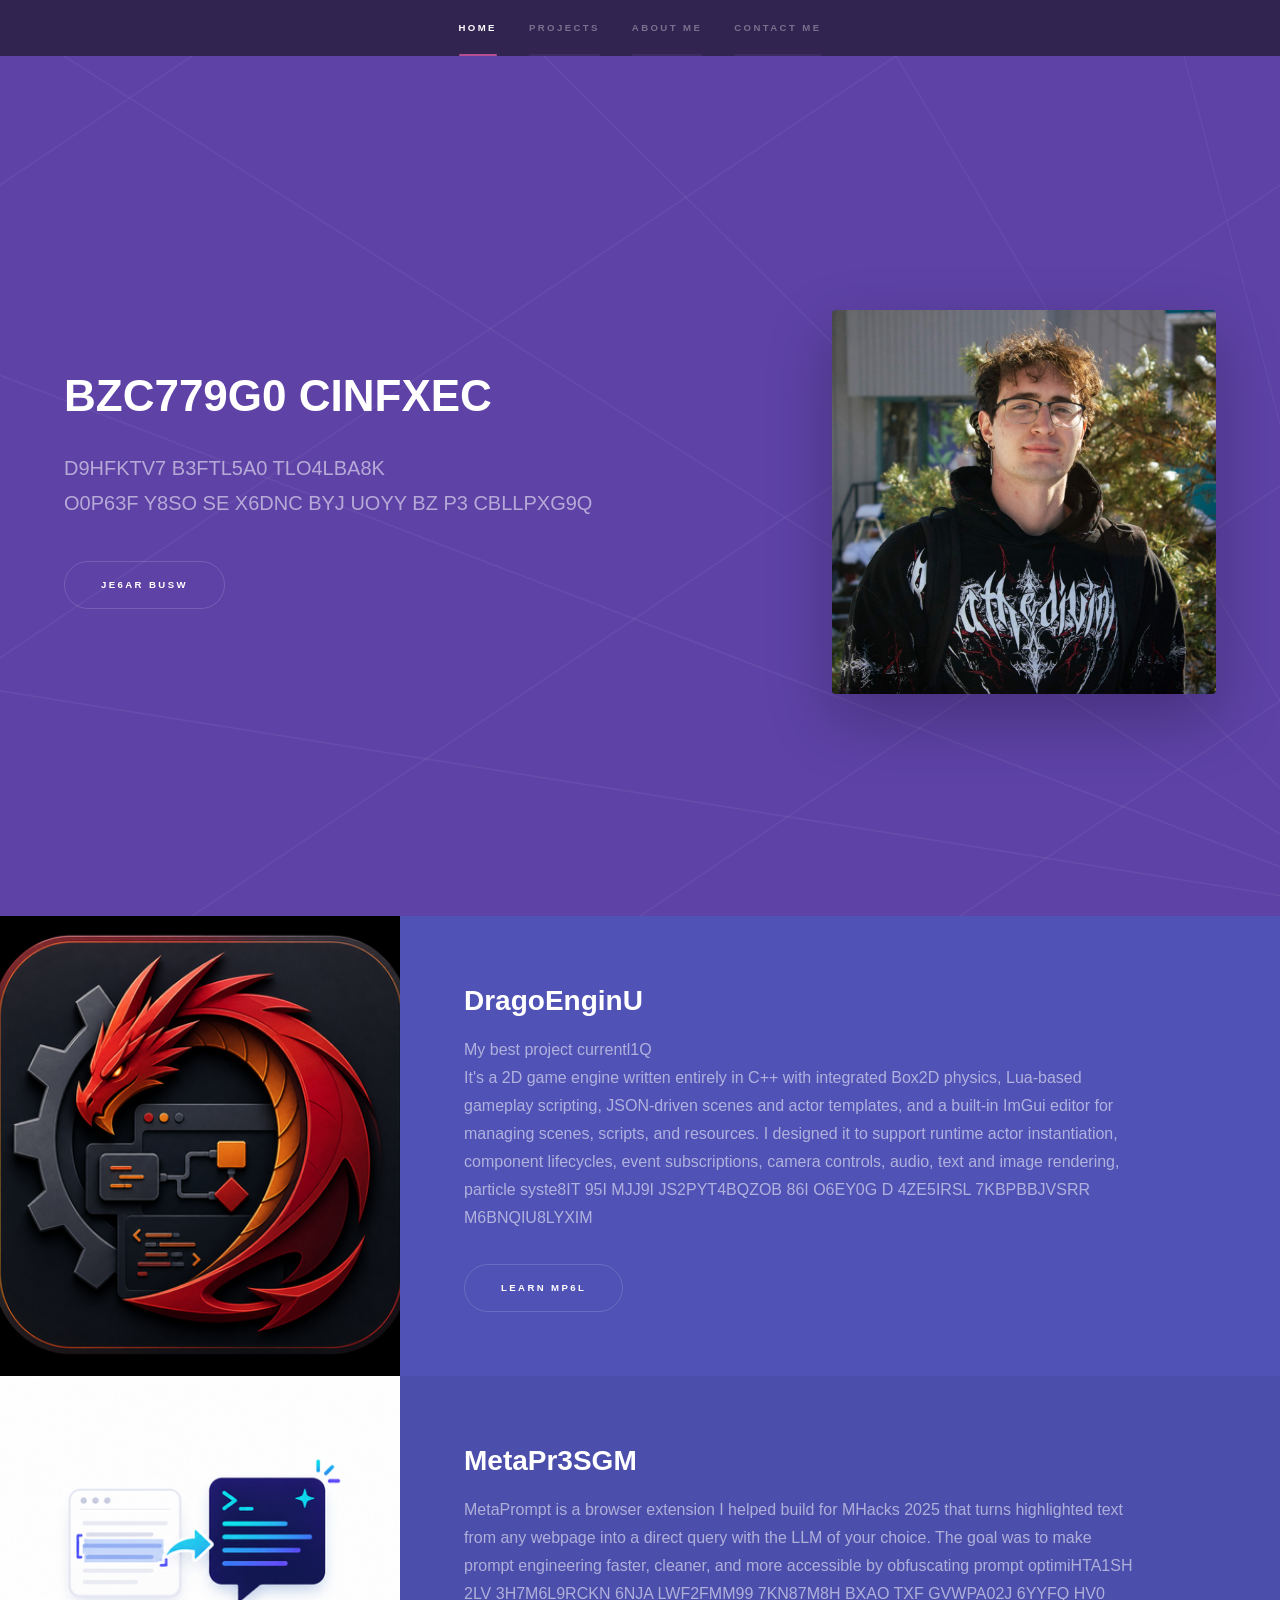
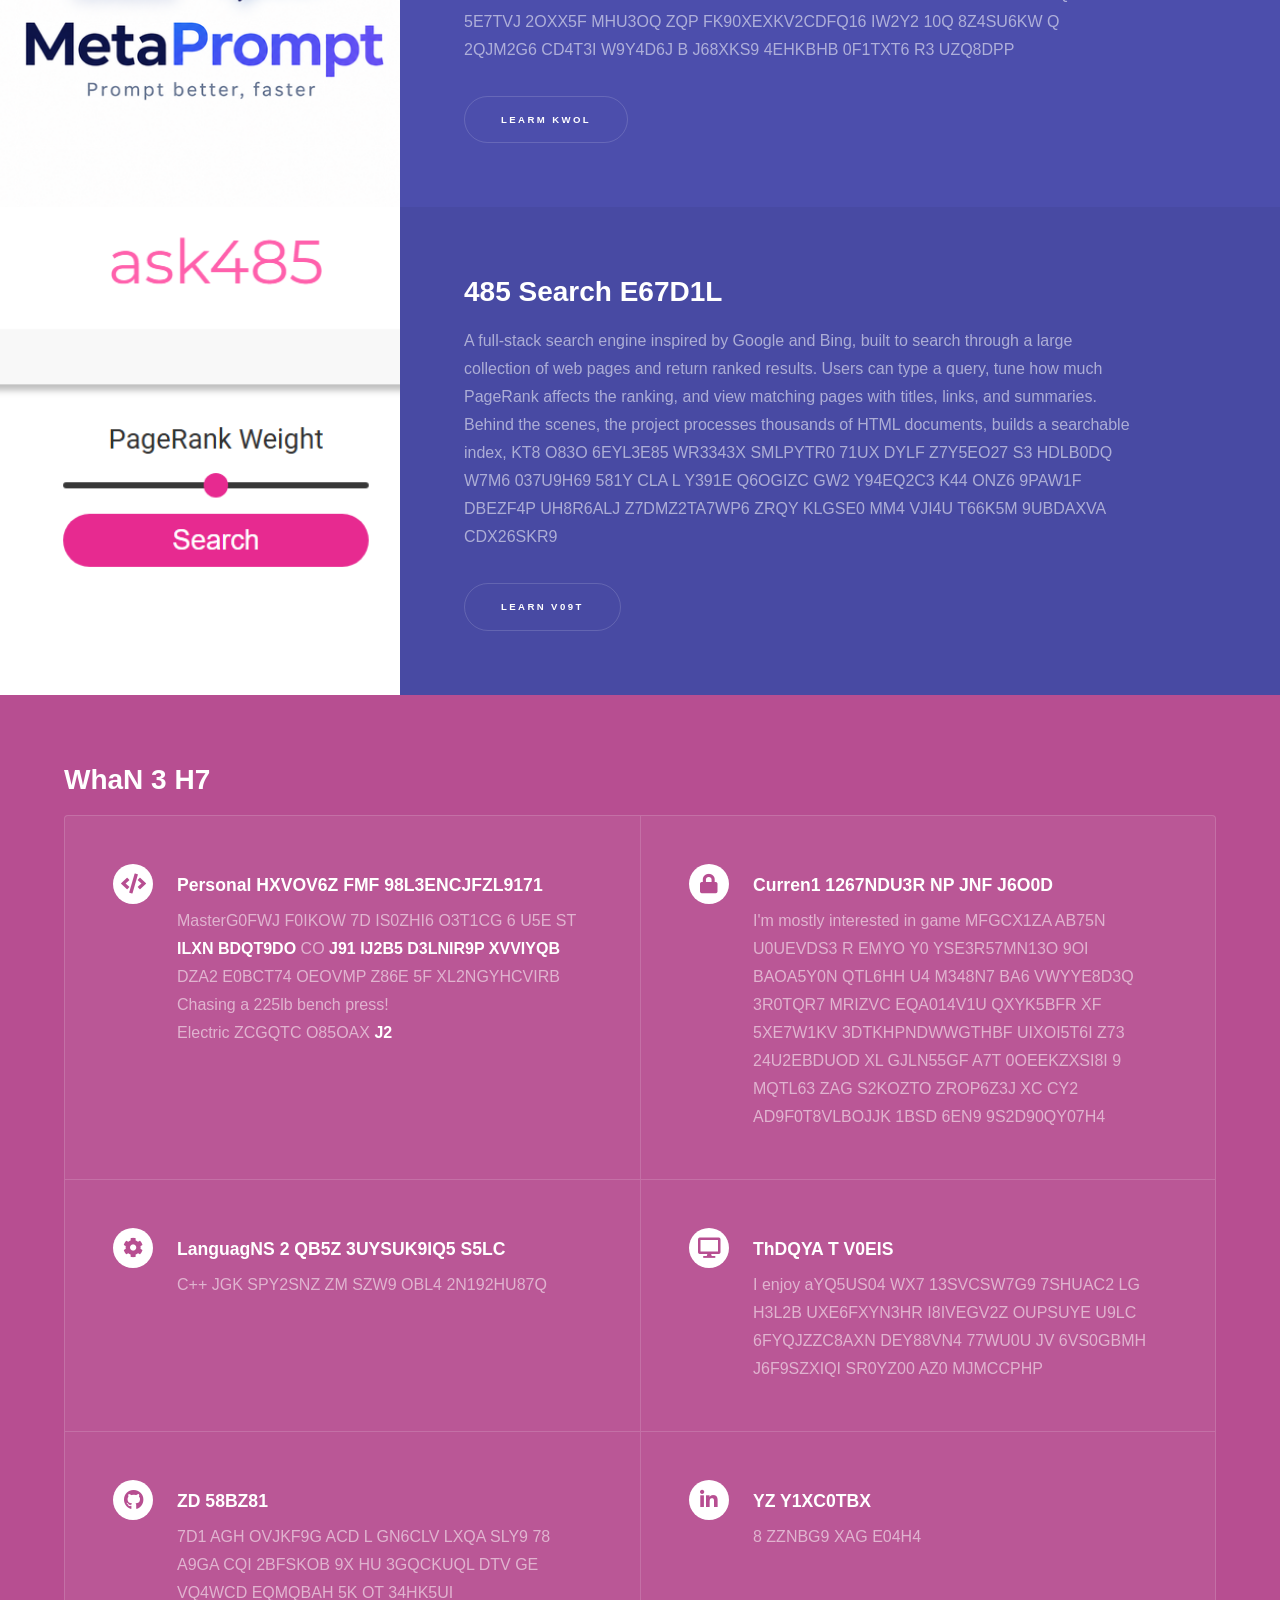
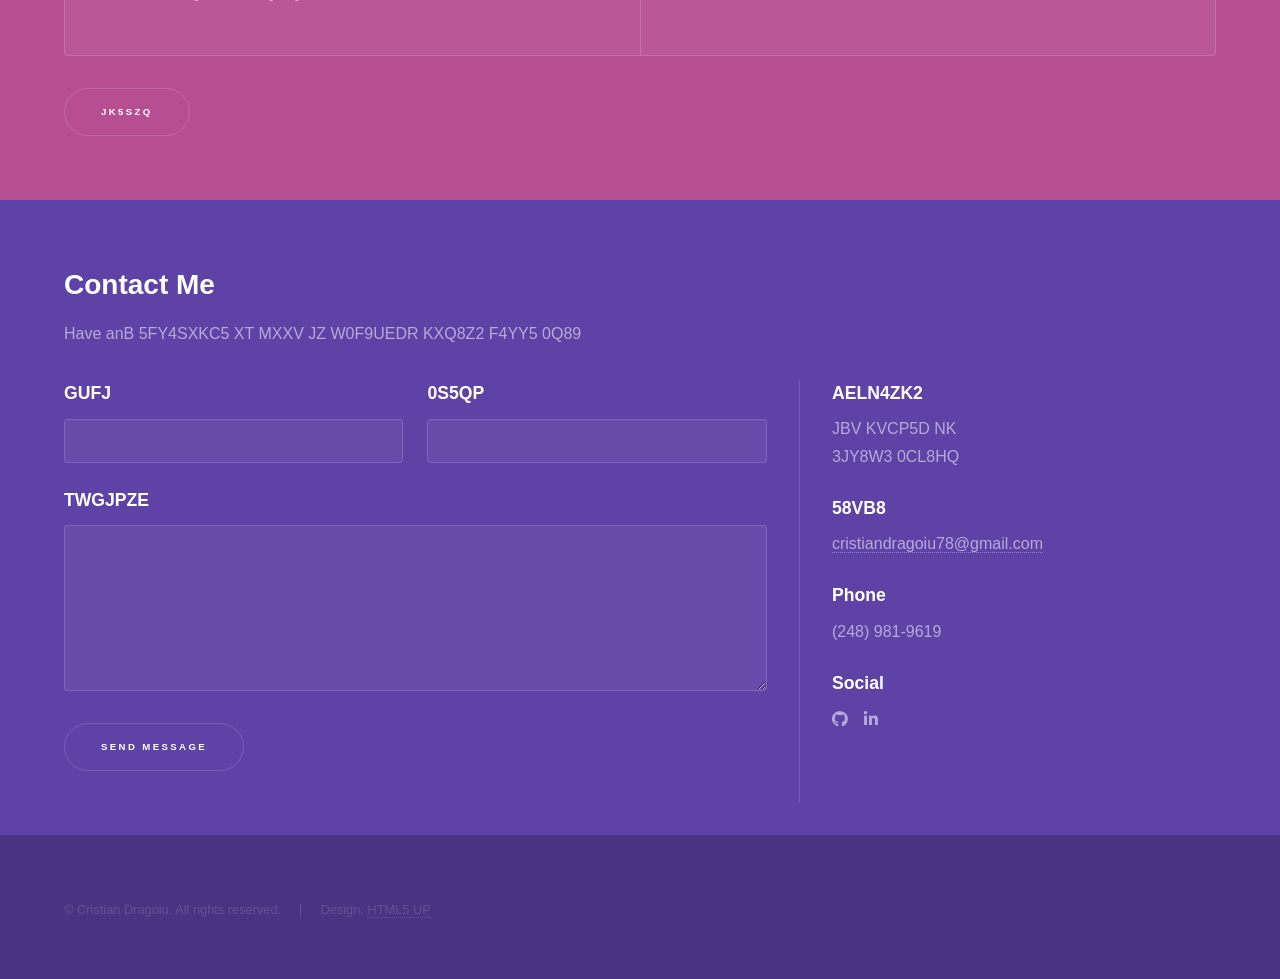
<file: index.html>
<!DOCTYPE HTML>
<!--
	Hyperspace by HTML5 UP
	html5up.net | @ajlkn
	Free for personal and commercial use under the CCA 3.0 license (html5up.net/license)
-->
<html>
	<head>
		<title>I'm Cristian Dragoiu</title>
		<meta charset="utf-8" />
		<meta name="viewport" content="width=device-width, initial-scale=1, user-scalable=no" />
		<link rel="stylesheet" href="assets/css/main.css" />
		<noscript><link rel="stylesheet" href="assets/css/noscript.css" /></noscript>
		</head>
		<body class="is-preload">

		<!-- Sidebar -->
			<section id="sidebar">
				<div class="inner">
					<nav>
						<ul>
							<li><a href="#intro">Home</a></li>
							<li><a href="#one">Projects</a></li>
							<li><a href="#two">About Me</a></li>
							<li><a href="#three">Contact Me</a></li>
						</ul>
					</nav>
				</div>
			</section>

		<!-- Wrapper -->
			<div id="wrapper">

				<!-- Intro -->
						<section id="intro" class="wrapper style1 fullscreen fade-up">
							<div class="inner">
								<div class="intro-copy">
									<h1>Cristian Dragoiu</h1>
									<p>Aspiring Software Engineer. <br> Scroll down to check out some of my projects!</p>
								<!-- <p>Please scroll down to check out some of my projects!</p> -->
								<ul class="actions">
									<li><a href="#one" class="button scrolly">Learn more</a></li>
								</ul>
							</div>
							<div class="intro-hero-image">
								<!-- Replace this source with your hero image when ready. -->
								<img src="images/headshot.png" alt="" />
							</div>
						</div>
					</section>

				<!-- One -->
					<section id="one" class="wrapper style2 spotlights">
						<section>
							<a href="#" class="image"><img src="images/dragoEngine438x438.png" alt="" data-position="center center" /></a>
							<div class="content">
								<div class="inner">
									<h2>DragoEngine</h2>
									<p>My best project currently. <br> It's a 2D game engine written entirely in C++ with integrated Box2D physics, Lua-based gameplay scripting, JSON-driven scenes and actor templates, and a built-in ImGui editor for managing scenes, scripts, and resources. I designed it to support runtime actor instantiation, component lifecycles, event subscriptions, camera controls, audio, text and image rendering, particle systems, and scene transitions, all within a flexible data-driven architecture. </p>
									<ul class="actions">
										<li><a href="dragoEngine.html" class="button">Learn more</a></li>
									</ul>
								</div>
							</div>
						</section>
						<section>
							<a href="#" class="image"><img src="images/metaPrompt438x438.png" alt="" data-position="top center" /></a>
							<div class="content">
								<div class="inner">
									<h2>MetaPrompt</h2>
									<p>MetaPrompt is a browser extension I helped build for MHacks 2025 that turns highlighted text from any webpage into a direct query with the LLM of your choice. The goal was to make prompt engineering faster, cleaner, and more accessible by obfuscating prompt optimization and integrating this extension directly into the browser. Users can choose prompt types, add project-specific tags, and generate a refined prompt through a FastAPI backend powered by Gemini. </p>
									<ul class="actions">
										<li><a href="metaPrompt.html" class="button">Learn more</a></li>
									</ul>
								</div>
							</div>
						</section>
						<section>
							<a href="#" class="image"><img src="images/New485.png" alt="" data-position="25% 25%" /></a>
							<div class="content">
								<div class="inner">
									<h2>485 Search Engine</h2>
									<p>A full-stack search engine inspired by Google and Bing, built to search through a large collection of web pages and return ranked results. Users can type a query, tune how much PageRank affects the ranking, and view matching pages with titles, links, and summaries. Behind the scenes, the project processes thousands of HTML documents, builds a searchable index, and runs multiple backend services that work together to deliver fast results. This was a great project for learning how real search engines organize information, rank pages, and scale across separate services.</p>
									<ul class="actions">
										<li><a href="searchEngine.html" class="button">Learn more</a></li>
									</ul>
								</div>
							</div>
						</section>
					</section>

				<!-- Two -->
					<section id="two" class="wrapper style3 fade-up">
						<div class="inner">
							<h2>What I do</h2>
							<!-- <p>Phasellus convallis elit id ullamcorper pulvinar. Duis aliquam turpis mauris, eu ultricies erat malesuada quis. Aliquam dapibus, lacus eget hendrerit bibendum, urna est aliquam sem, sit amet imperdiet est velit quis lorem.</p> -->
							<div class="features">
								<section>
									<span class="icon solid major fa-code"></span>
									<h3>Personal Hobbies and Accomplishments</h3>
									<p>Master-tier League of Legends player — 555 LP <br> <b>(Top 0.0692%</b> on <b>the North American server)</b><br>Avid Reader, always open to suggestions!<br>Chasing a 225lb bench press!<br>Electric Guitar Player <b>🤘</b></p>
								</section>
								<section>
									<span class="icon solid major fa-lock"></span>
									<h3>Current Interests in the space</h3>
									<p>I'm mostly interested in game adjacent work. However, I have an appreciation for building things at scale. I'm currently reading Design Patterns: Elements of Reusable Object-Oriented Software. I'm interested in building and integrating a custom GUI project inspired by the aforementioned book into DragoEngine.</p>
								</section>
								<section>
									<span class="icon solid major fa-cog"></span>
									<h3>Languages I have experience with</h3>
									<p>C++ 17, Python, C, CUDA C++, Javascript</p>
								</section>
								<section>
									<span class="icon solid major fa-desktop"></span>
									<h3>Things I Enjoy</h3>
									<p>I enjoy anything and everything related to cats, alternative clothing, working out, programming, reading, league of legends, practicing guitar, and running.</p>
								</section>
								<section>
									<span class="icon major brands fa-github"></span>
									<h3>My GitHub</h3>
									<p>You can usually get a pretty good idea of what I'm working on by checking out my commit history on my GitHub!</p>
								</section>
								<section>
									<span class="icon brands major fa-linkedin-in"></span>
									<h3>My Linkedin</h3>
									<p>I rarely use this.</p>
								</section>
							</div>
							<ul class="actions">
								<li><a href="https://github.com/dragoiuc" class="button"><b>GitHub</b></a></li>
							</ul>
						</div>
					</section>

				<!-- Three -->
					<section id="three" class="wrapper style1 fade-up">
						<div class="inner">
							<h2>Contact Me</h2>
							<p>Have any questions or want to connect? Please reach out!</p>
							<div class="split style1">
								<section>
									<form id="contact-form">
										<div class="fields">
											<div class="field half">
												<label for="name">Name</label>
												<input type="text" name="name" id="name" required />
											</div>
											<div class="field half">
												<label for="email">Email</label>
												<input type="email" name="email" id="email" required />
											</div>
											<div class="field">
												<label for="message">Message</label>
												<textarea name="message" id="message" rows="5" required></textarea>
											</div>
											<div class="field" style="display: none;">
												<label for="website">Website</label>
												<input type="text" name="website" id="website" tabindex="-1" autocomplete="off" />
											</div>
										</div>
										<ul class="actions">
											<li><button type="submit" class="button">Send Message</button></li>
										</ul>
									</form>
								</section>
								<section>
									<ul class="contact">
										<li>
											<h3>Location</h3>
											<span>Ann Arbor, MI<br />
											United States</span>
											<!-- <span>12345 Somewhere Road #654<br />
											Nashville, TN 00000-0000<br />
											USA</span> -->
										</li>
										<li>
											<h3>Email</h3>
											<a href="mailto:cristiandragoiu78@gmail.com">cristiandragoiu78@gmail.com</a>
										</li>
										<li>
											<h3>Phone</h3>
											<span>(248) 981-9619</span>
										</li>
										<li>
											<h3>Social</h3>
											<ul class="icons">
												<!-- <li><a href="#" class="icon brands fa-twitter"><span class="label">Twitter</span></a></li> -->
												<!-- <li><a href="#" class="icon brands fa-facebook-f"><span class="label">Facebook</span></a></li> -->
												<li><a href="https://github.com/dragoiuc" class="icon brands fa-github"><span class="label">GitHub</span></a></li>
												<!-- <li><a href="#" class="icon brands fa-instagram"><span class="label">Instagram</span></a></li> -->
												<li><a href="https://www.linkedin.com/in/cristian-dragoiu/" class="icon brands fa-linkedin-in"><span class="label">LinkedIn</span></a></li>
											</ul>
										</li>
									</ul>
								</section>
							</div>
						</div>
					</section>

			</div>

		<!-- Footer -->
			<footer id="footer" class="wrapper style1-alt">
				<div class="inner">
					<ul class="menu">
						<li>&copy; Cristian Dragoiu. All rights reserved.</li><li>Design: <a href="http://html5up.net">HTML5 UP</a></li>
					</ul>
				</div>
			</footer>

		<!-- Scripts -->
			<script src="assets/js/jquery.min.js"></script>
			<script src="assets/js/jquery.scrollex.min.js"></script>
			<script src="assets/js/jquery.scrolly.min.js"></script>
			<script src="assets/js/browser.min.js"></script>
			<script src="assets/js/breakpoints.min.js"></script>
			<script src="assets/js/util.js"></script>
			<script src="assets/js/main.js"></script>
			<script src="assets/js/name-scramble.js"></script>
			<script>
				const form = document.querySelector('#contact-form');

				form.addEventListener('submit', async function(event) {
					event.preventDefault();

					const formData = new FormData(form);
					const payload = Object.fromEntries(formData.entries());

					try {
						const response = await fetch('/api/contact', {
							method: 'POST',
							headers: {
								'Content-Type': 'application/json'
							},
							body: JSON.stringify(payload)
						});

						if (response.ok) {
							form.reset();
							alert('Message sent!');
						}
						else {
							alert('Something went wrong. Please email me directly.');
						}
					}
					catch (error) {
						console.error(error);
						alert('Something went wrong. Please email me directly.');
					}
				});
			</script>

	</body>
</html>
</file>
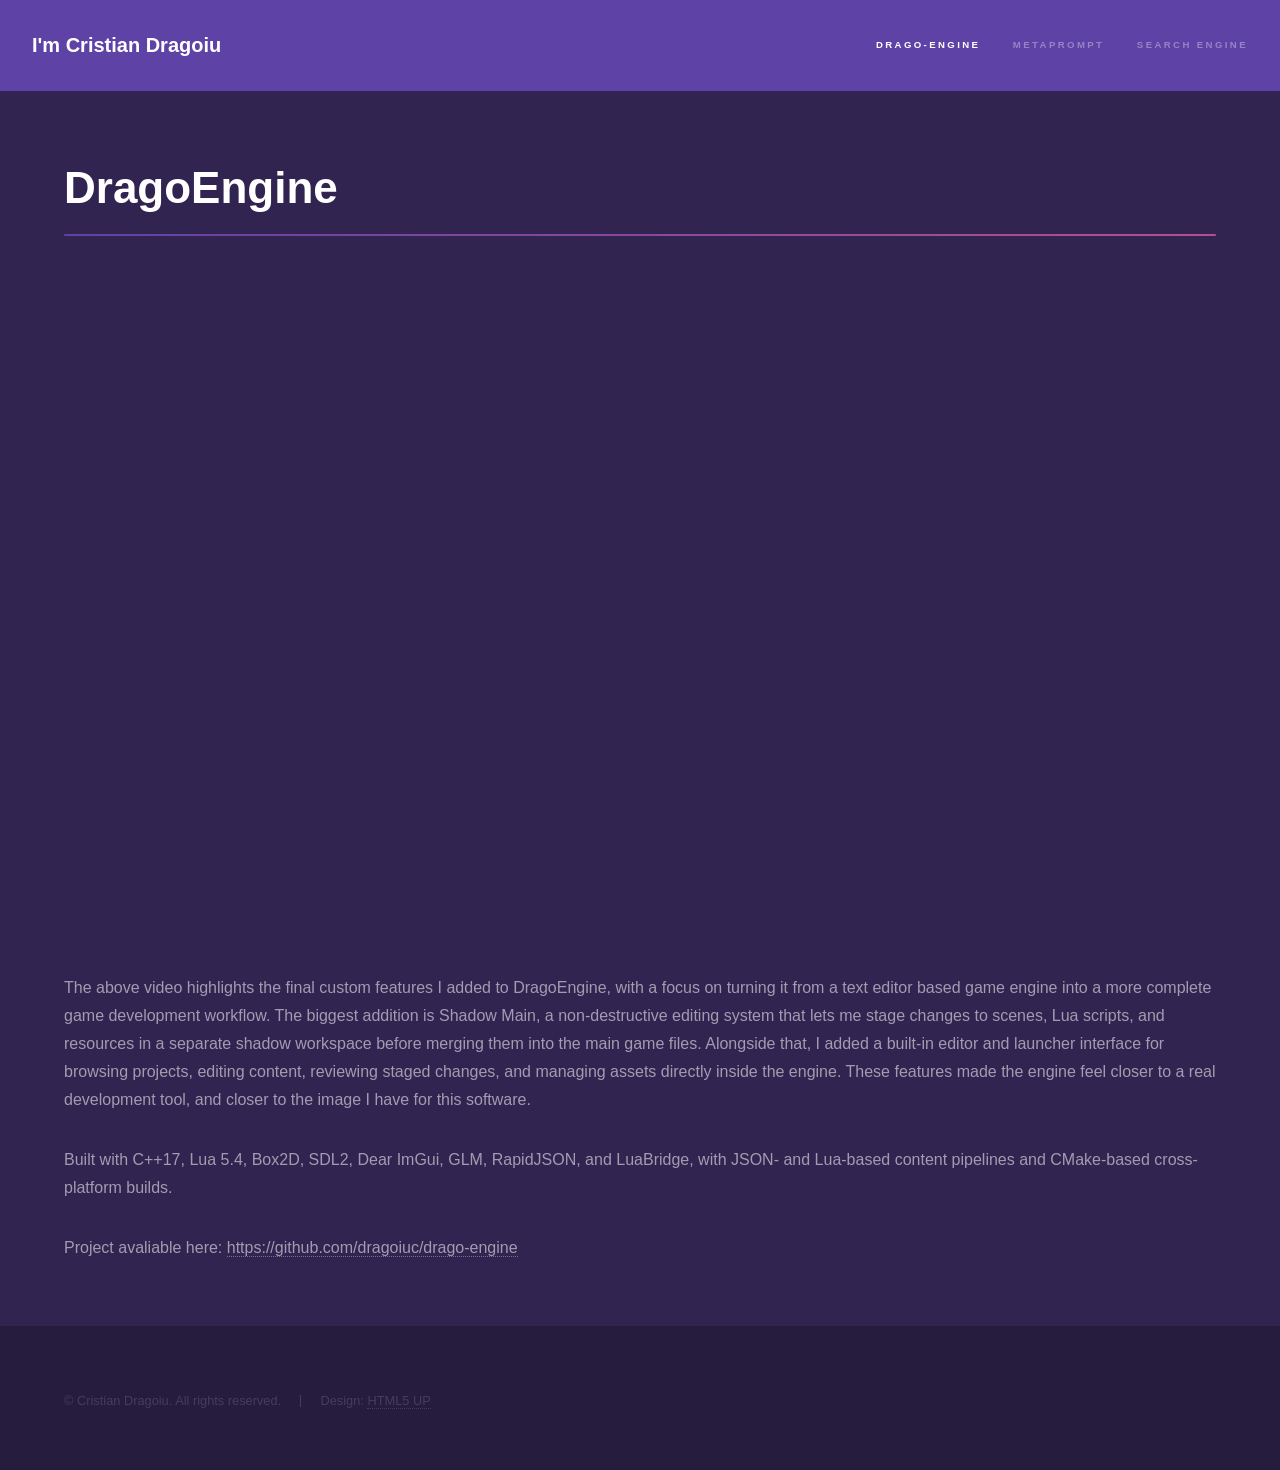
<file: dragoEngine.html>
<!DOCTYPE HTML>
<!--
	Hyperspace by HTML5 UP
	html5up.net | @ajlkn
	Free for personal and commercial use under the CCA 3.0 license (html5up.net/license)
-->
<html>
	<head>
		<title>I'm Cristian Dragoiu</title>
		<meta charset="utf-8" />
		<meta name="viewport" content="width=device-width, initial-scale=1, user-scalable=no" />
		<link rel="stylesheet" href="assets/css/main.css" />
		<noscript><link rel="stylesheet" href="assets/css/noscript.css" /></noscript>
	</head>
	<body class="is-preload">

		<!-- Header -->
			<header id="header">
				<a href="index.html" class="title">I'm Cristian Dragoiu</a>
				<nav>
					<ul>
						<li><a href="dragoEngine.html" class="active">Drago-Engine</a></li>
						<li><a href="metaPrompt.html">MetaPrompt</a></li>
						<li><a href="searchEngine.html">Search Engine</a></li>
					</ul>
				</nav>
			</header>

		<!-- Wrapper -->
			<div id="wrapper">

				<!-- Main -->
					<section id="main" class="wrapper">
						<div class="inner">
							<h1 class="major">DragoEngine</h1>
							<div class="video-embed">
								<iframe
									src="https://www.youtube.com/embed/zmV1kMvOh8Q"
									title="DragoEngine video"
									allow="accelerometer; autoplay; clipboard-write; encrypted-media; gyroscope; picture-in-picture; web-share"
									referrerpolicy="strict-origin-when-cross-origin"
									allowfullscreen
								></iframe>
							</div>
							<p>The above video highlights the final custom features I added to DragoEngine, with a focus on turning it from a text editor based game engine into a more complete game development workflow. The biggest addition is Shadow Main, a non-destructive editing system that lets me stage changes to scenes, Lua scripts, and resources in a separate shadow workspace before merging them into the main game files. Alongside that, I added a built-in editor and launcher interface for browsing projects, editing content, reviewing staged changes, and managing assets directly inside the engine. These features made the engine feel closer to a real development tool, and closer to the image I have for this software.</p>
							<p>Built with C++17, Lua 5.4, Box2D, SDL2, Dear ImGui, GLM, RapidJSON, and LuaBridge, with JSON- and Lua-based content pipelines and CMake-based cross-platform builds.</p>
							<p>Project avaliable here: <a href="https://github.com/dragoiuc/drago-engine">https://github.com/dragoiuc/drago-engine</a></p>
						</div>
					</section>

			</div>

		<!-- Footer -->
			<footer id="footer" class="wrapper alt">
				<div class="inner">
					<ul class="menu">
						<li>&copy; Cristian Dragoiu. All rights reserved.</li><li>Design: <a href="http://html5up.net">HTML5 UP</a></li>
					</ul>
				</div>
			</footer>

		<!-- Scripts -->
			<script src="assets/js/jquery.min.js"></script>
			<script src="assets/js/jquery.scrollex.min.js"></script>
			<script src="assets/js/jquery.scrolly.min.js"></script>
			<script src="assets/js/browser.min.js"></script>
			<script src="assets/js/breakpoints.min.js"></script>
			<script src="assets/js/util.js"></script>
			<script src="assets/js/main.js"></script>

	</body>
</html>
</file>
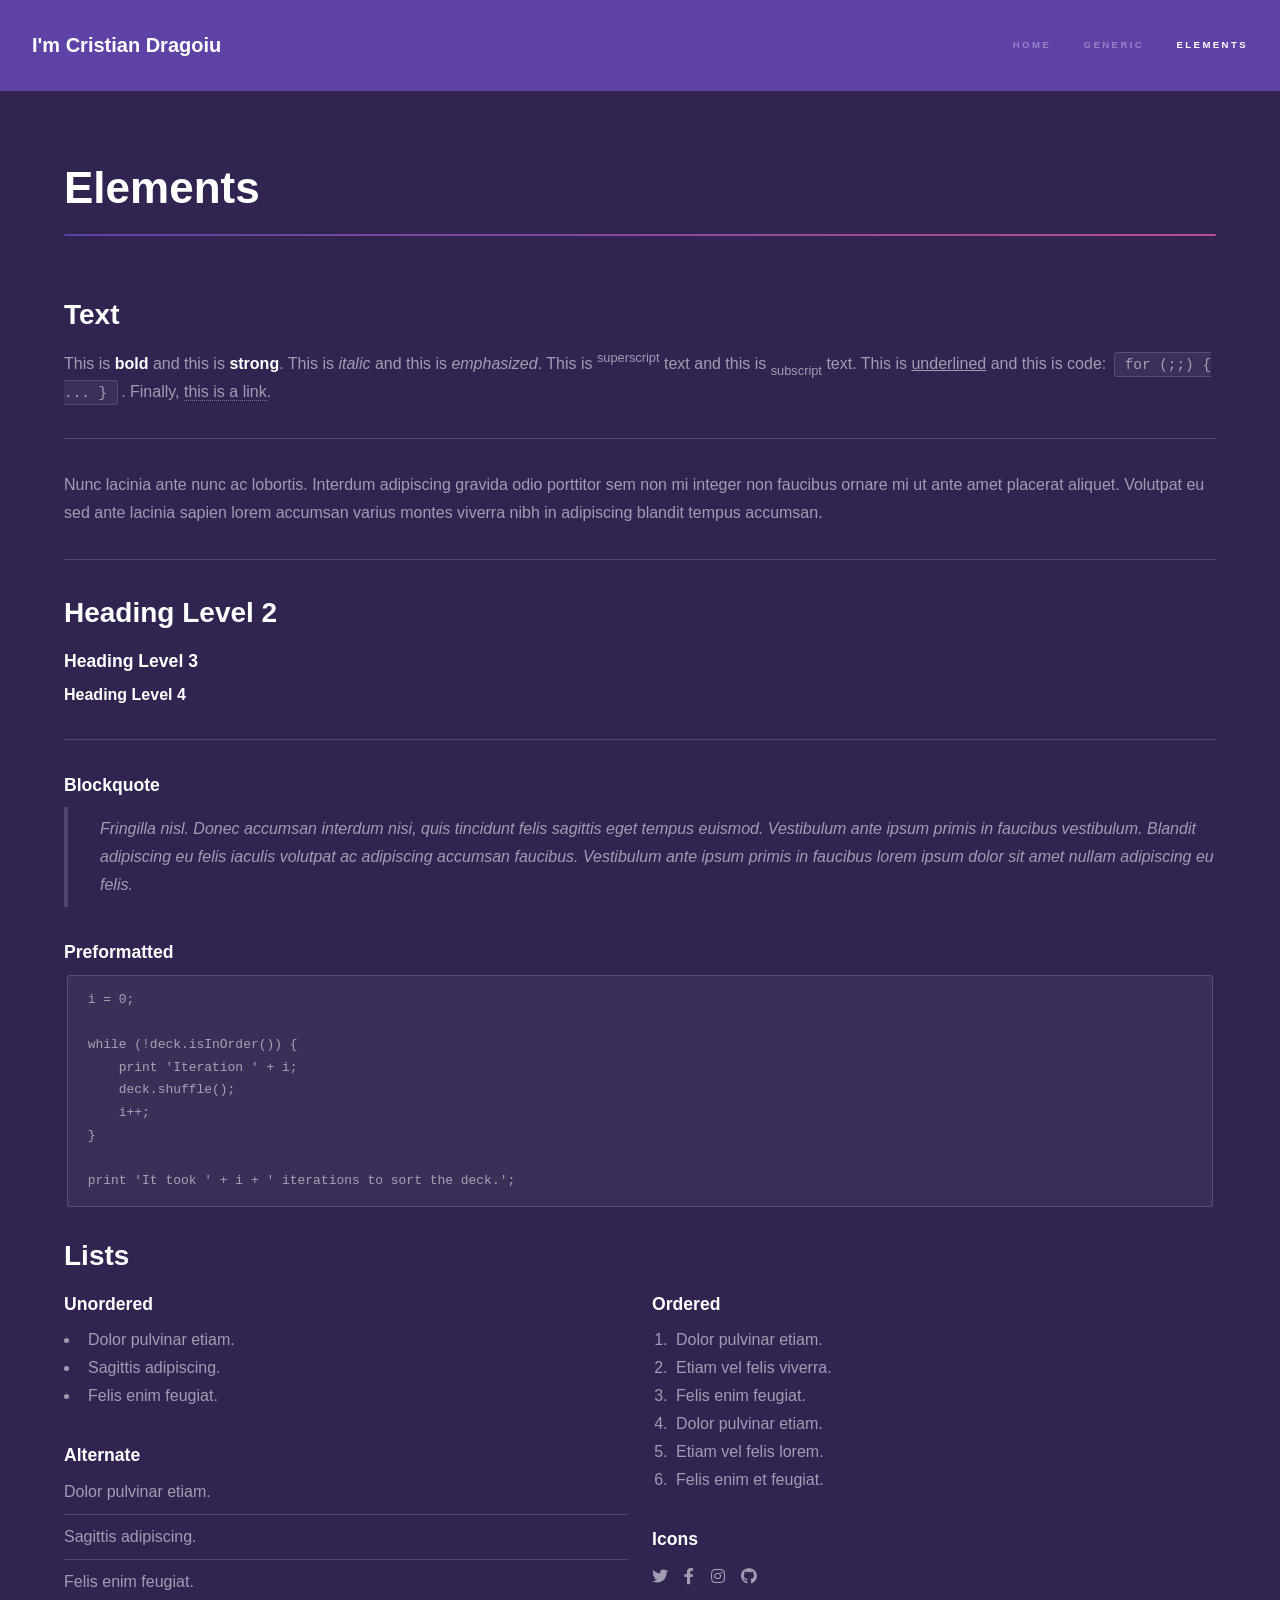
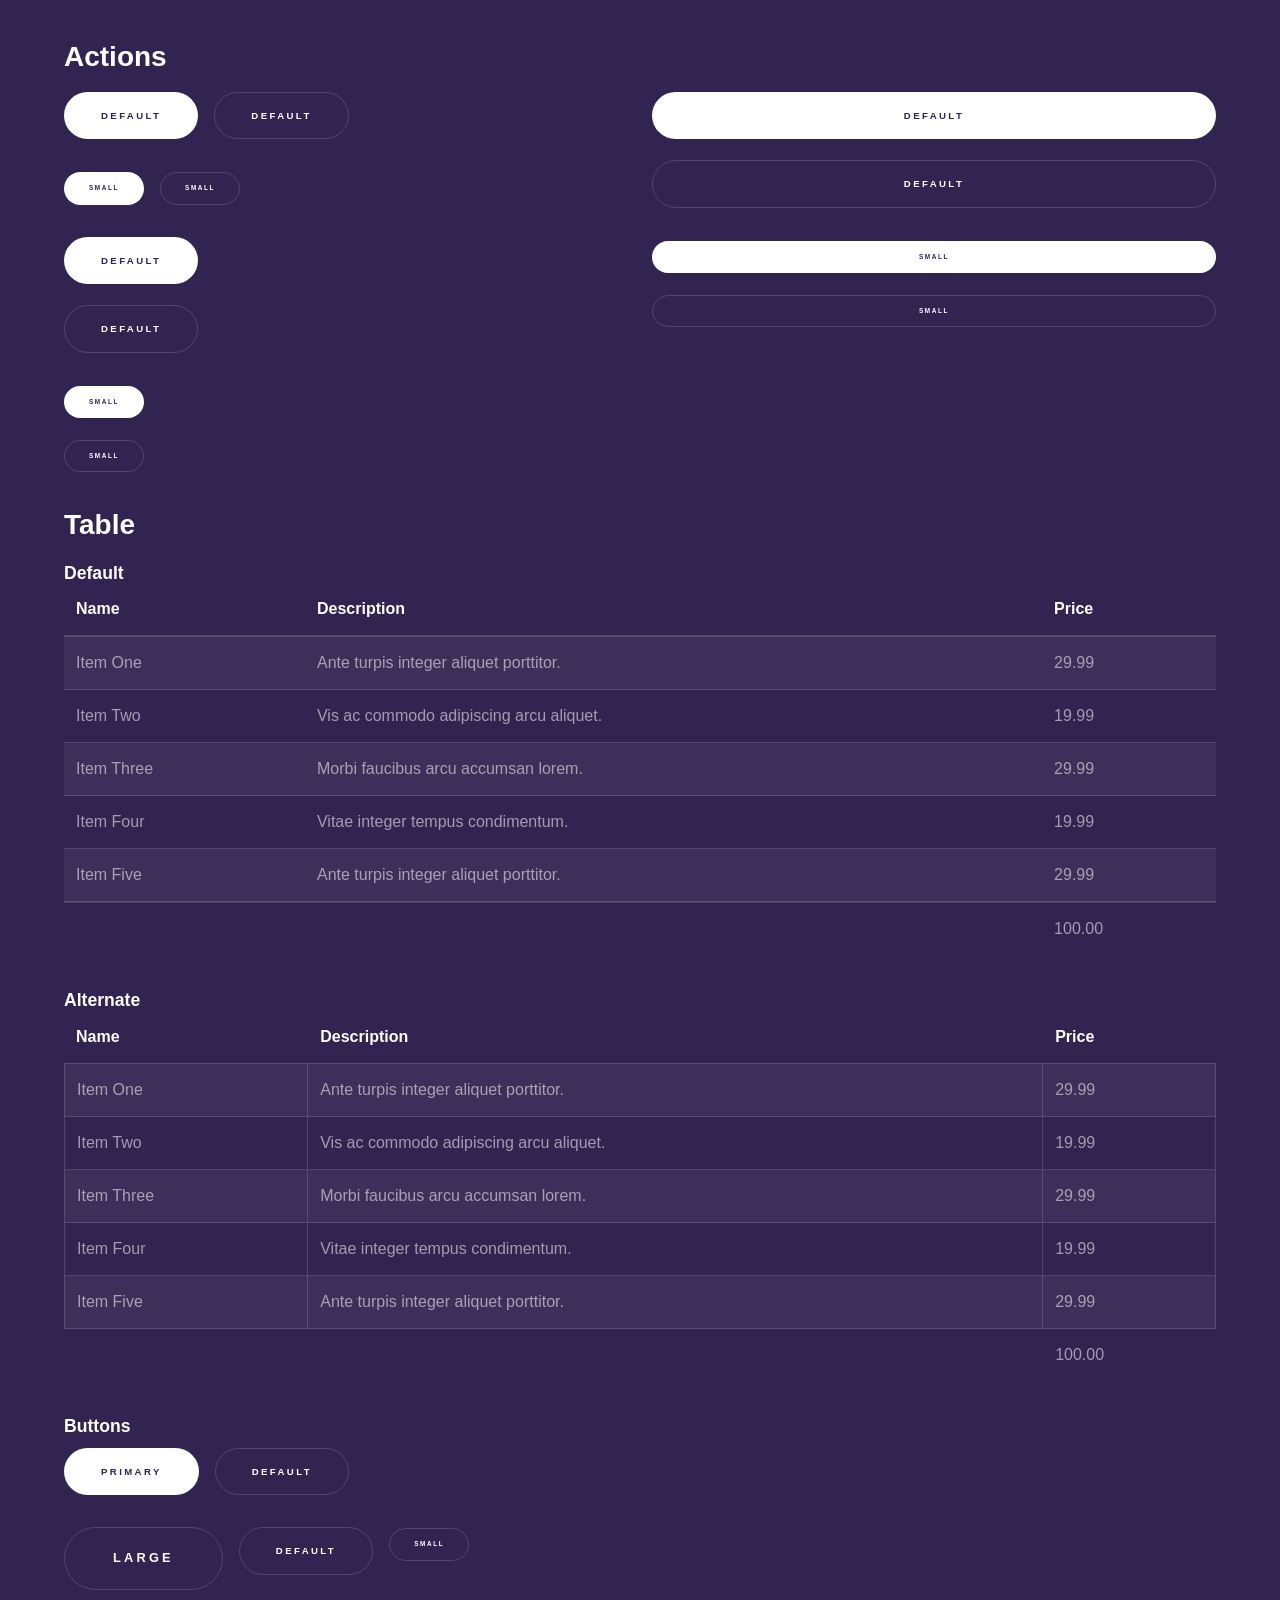
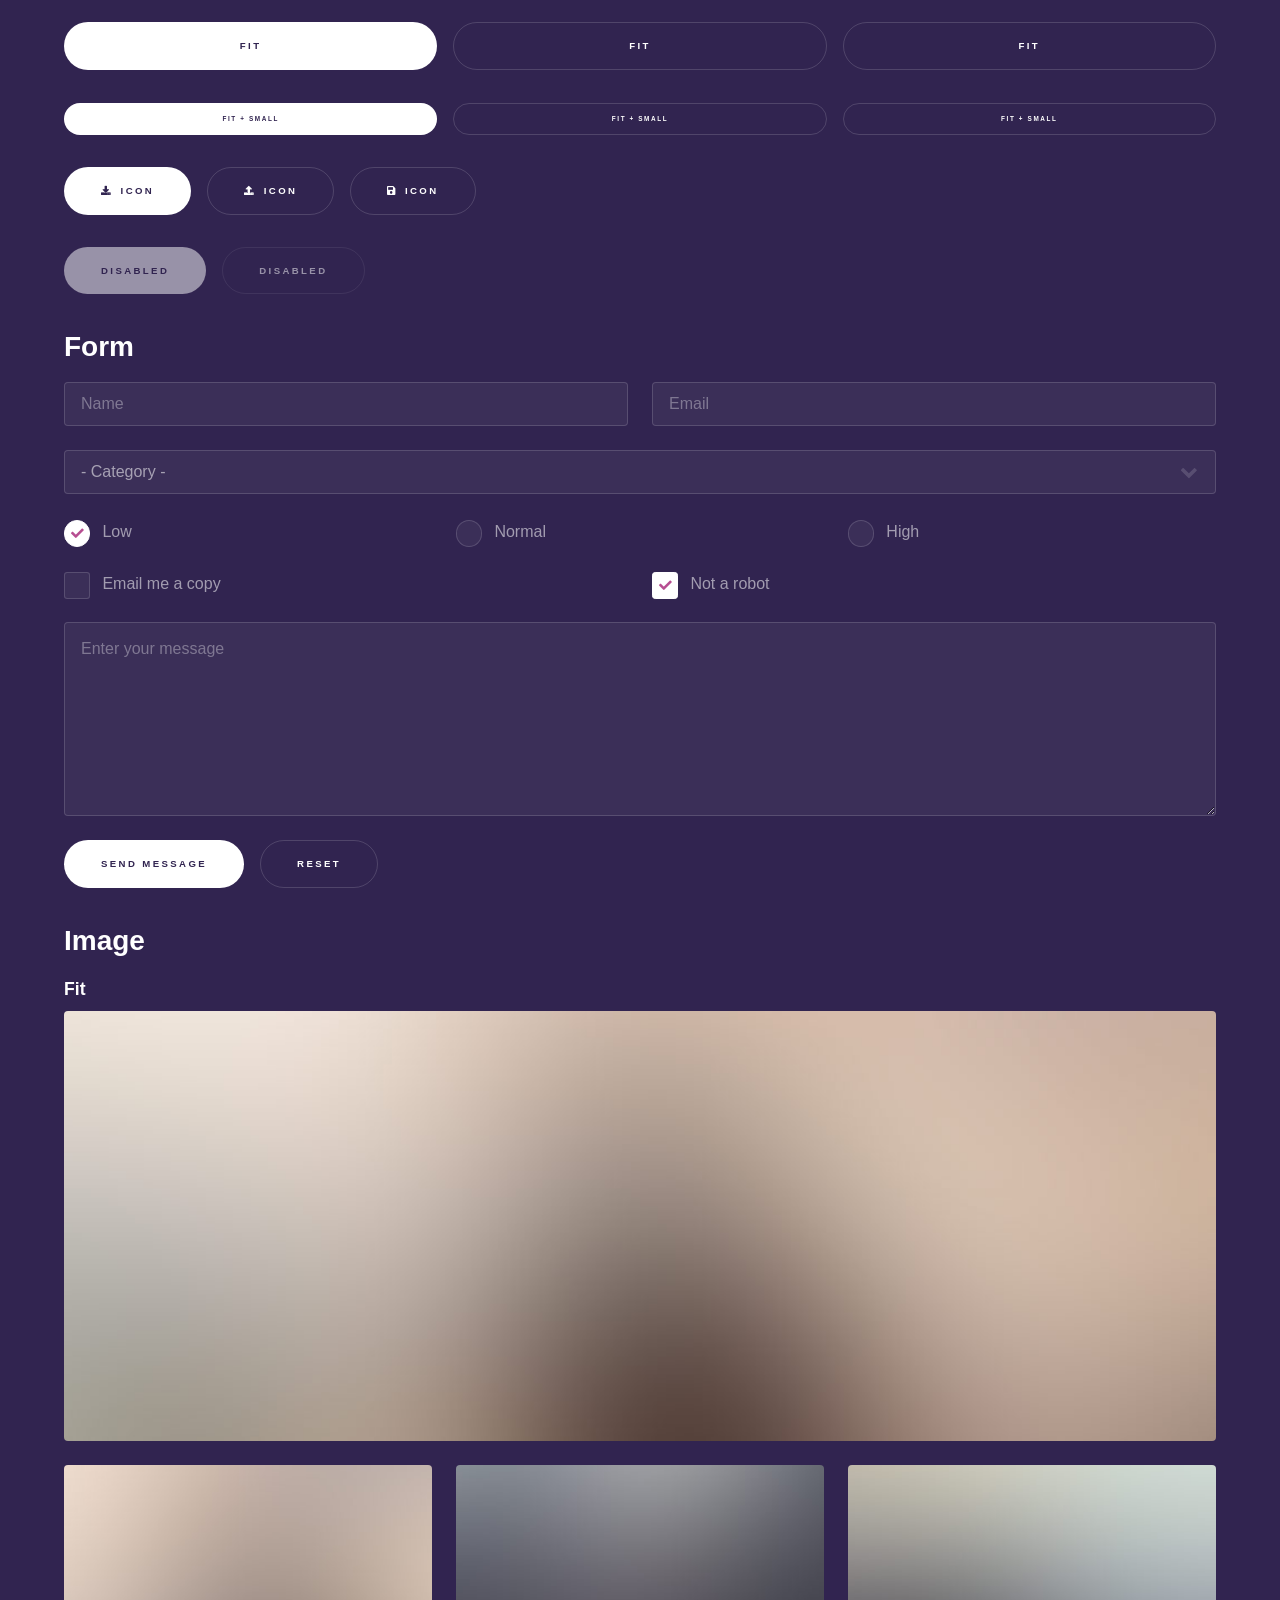
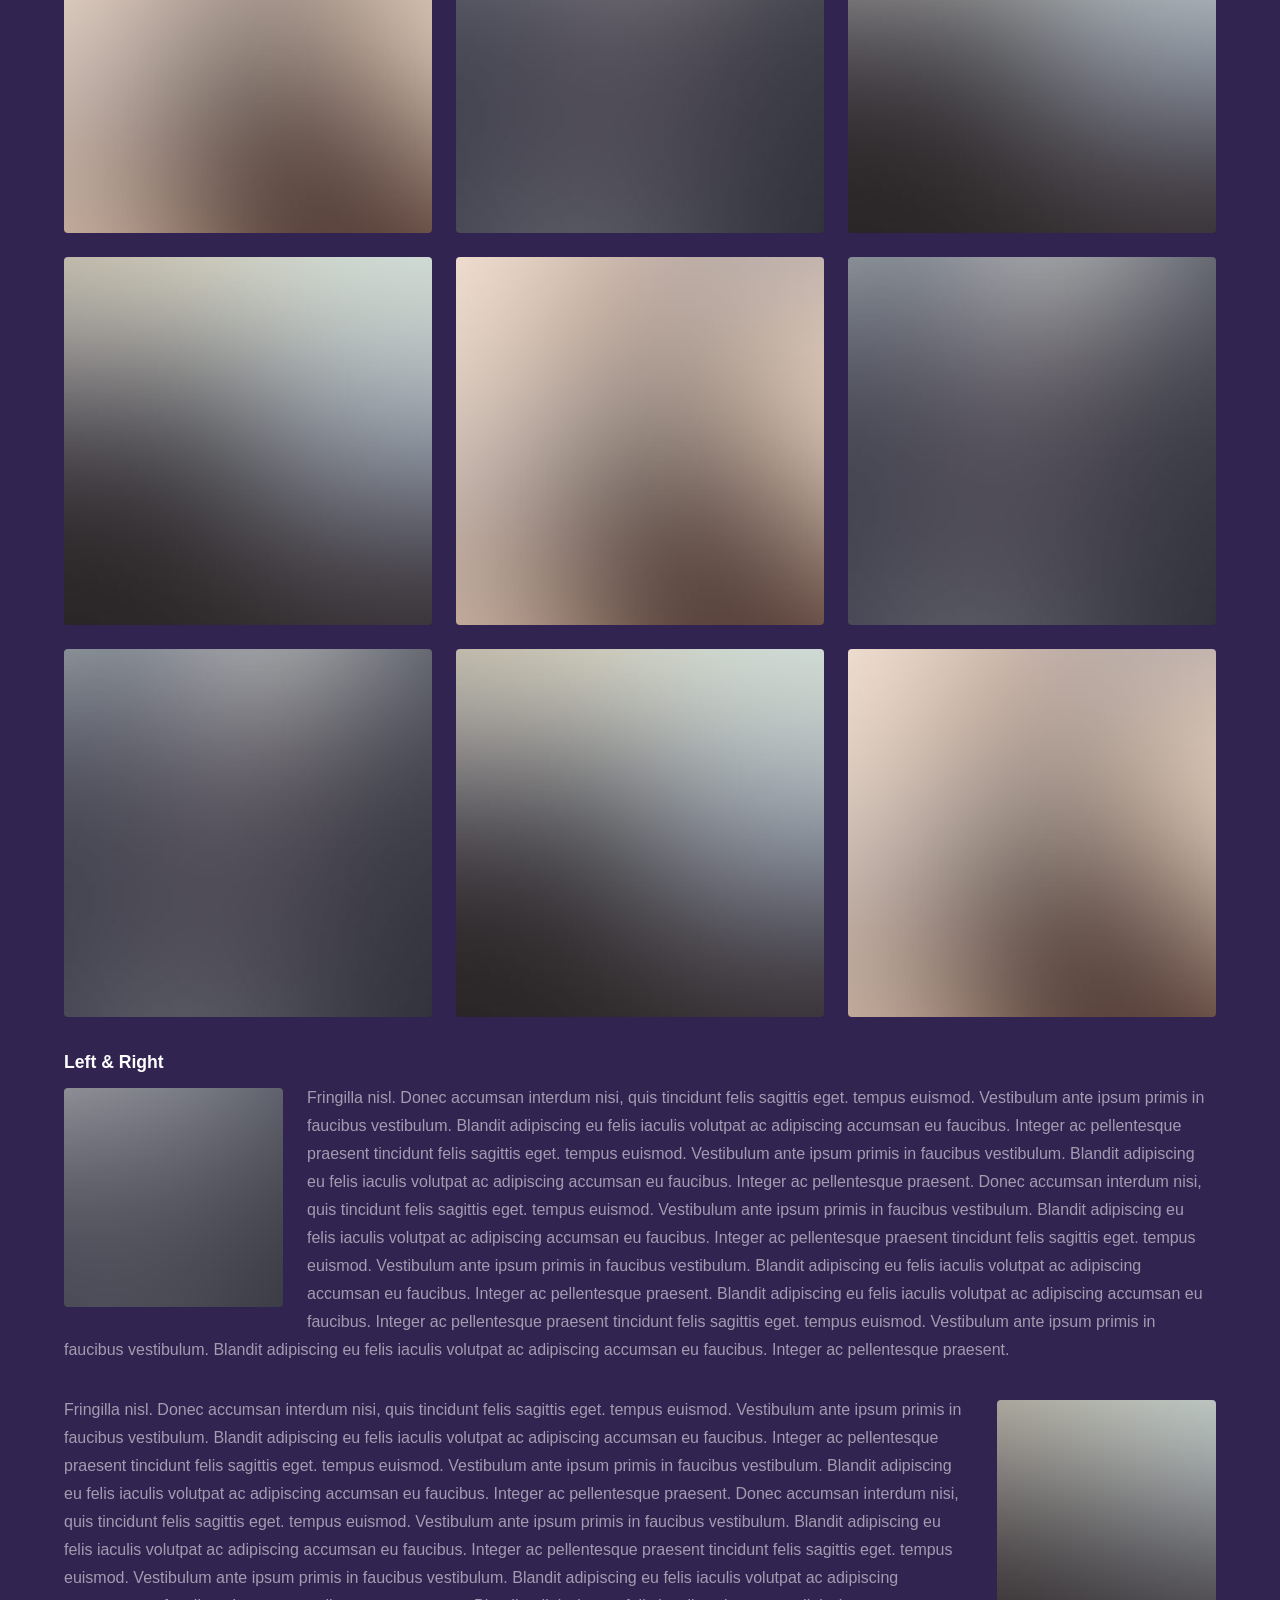
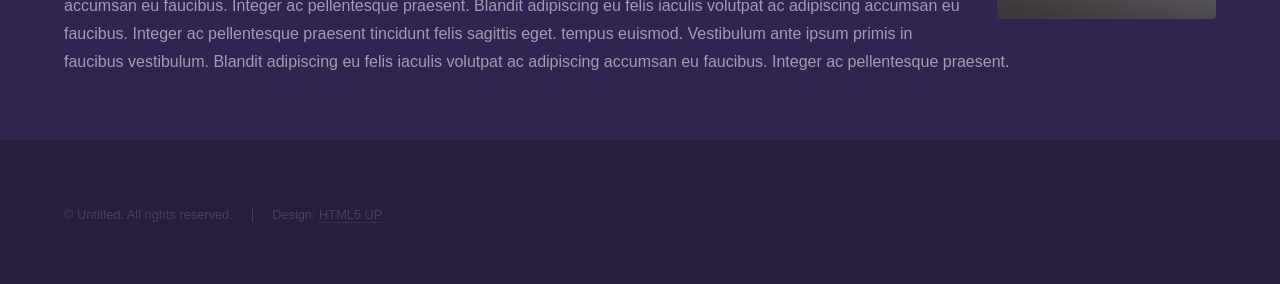
<file: elements.html>
<!DOCTYPE HTML>
<!--
	Hyperspace by HTML5 UP
	html5up.net | @ajlkn
	Free for personal and commercial use under the CCA 3.0 license (html5up.net/license)
-->
<html>
	<head>
		<title>I'm Cristian Dragoiu</title>
		<meta charset="utf-8" />
		<meta name="viewport" content="width=device-width, initial-scale=1, user-scalable=no" />
		<link rel="stylesheet" href="assets/css/main.css" />
		<noscript><link rel="stylesheet" href="assets/css/noscript.css" /></noscript>
	</head>
	<body class="is-preload">

		<!-- Header -->
			<header id="header">
				<a href="index.html" class="title">I'm Cristian Dragoiu</a>
				<nav>
					<ul>
						<li><a href="index.html">Home</a></li>
						<li><a href="generic.html">Generic</a></li>
						<li><a href="elements.html"  class="active">Elements</a></li>
					</ul>
				</nav>
			</header>

		<!-- Wrapper -->
			<div id="wrapper">

				<!-- Main -->
					<section id="main" class="wrapper">
						<div class="inner">
							<h1 class="major">Elements</h1>

							<!-- Text -->
								<section>
									<h2>Text</h2>
									<p>This is <b>bold</b> and this is <strong>strong</strong>. This is <i>italic</i> and this is <em>emphasized</em>.
									This is <sup>superscript</sup> text and this is <sub>subscript</sub> text.
									This is <u>underlined</u> and this is code: <code>for (;;) { ... }</code>. Finally, <a href="#">this is a link</a>.</p>
									<hr />
									<p>Nunc lacinia ante nunc ac lobortis. Interdum adipiscing gravida odio porttitor sem non mi integer non faucibus ornare mi ut ante amet placerat aliquet. Volutpat eu sed ante lacinia sapien lorem accumsan varius montes viverra nibh in adipiscing blandit tempus accumsan.</p>
									<hr />
									<h2>Heading Level 2</h2>
									<h3>Heading Level 3</h3>
									<h4>Heading Level 4</h4>
									<hr />
									<h3>Blockquote</h3>
									<blockquote>Fringilla nisl. Donec accumsan interdum nisi, quis tincidunt felis sagittis eget tempus euismod. Vestibulum ante ipsum primis in faucibus vestibulum. Blandit adipiscing eu felis iaculis volutpat ac adipiscing accumsan faucibus. Vestibulum ante ipsum primis in faucibus lorem ipsum dolor sit amet nullam adipiscing eu felis.</blockquote>
									<h3>Preformatted</h3>
									<pre><code>i = 0;

while (!deck.isInOrder()) {
    print 'Iteration ' + i;
    deck.shuffle();
    i++;
}

print 'It took ' + i + ' iterations to sort the deck.';</code></pre>
								</section>

							<!-- Lists -->
								<section>
									<h2>Lists</h2>
									<div class="row">
										<div class="col-6 col-12-medium">
											<h3>Unordered</h3>
											<ul>
												<li>Dolor pulvinar etiam.</li>
												<li>Sagittis adipiscing.</li>
												<li>Felis enim feugiat.</li>
											</ul>
											<h3>Alternate</h3>
											<ul class="alt">
												<li>Dolor pulvinar etiam.</li>
												<li>Sagittis adipiscing.</li>
												<li>Felis enim feugiat.</li>
											</ul>
										</div>
										<div class="col-6 col-12-medium">
											<h3>Ordered</h3>
											<ol>
												<li>Dolor pulvinar etiam.</li>
												<li>Etiam vel felis viverra.</li>
												<li>Felis enim feugiat.</li>
												<li>Dolor pulvinar etiam.</li>
												<li>Etiam vel felis lorem.</li>
												<li>Felis enim et feugiat.</li>
											</ol>
											<h3>Icons</h3>
											<ul class="icons">
												<li><a href="#" class="icon brands fa-twitter"><span class="label">Twitter</span></a></li>
												<li><a href="#" class="icon brands fa-facebook-f"><span class="label">Facebook</span></a></li>
												<li><a href="#" class="icon brands fa-instagram"><span class="label">Instagram</span></a></li>
												<li><a href="#" class="icon brands fa-github"><span class="label">Github</span></a></li>
											</ul>
										</div>
									</div>
									<h2>Actions</h2>
									<div class="row">
										<div class="col-6 col-12-medium">
											<ul class="actions">
												<li><a href="#" class="button primary">Default</a></li>
												<li><a href="#" class="button">Default</a></li>
											</ul>
											<ul class="actions small">
												<li><a href="#" class="button primary small">Small</a></li>
												<li><a href="#" class="button small">Small</a></li>
											</ul>
											<ul class="actions stacked">
												<li><a href="#" class="button primary">Default</a></li>
												<li><a href="#" class="button">Default</a></li>
											</ul>
											<ul class="actions stacked">
												<li><a href="#" class="button primary small">Small</a></li>
												<li><a href="#" class="button small">Small</a></li>
											</ul>
										</div>
										<div class="col-6 col-12-medium">
											<ul class="actions stacked">
												<li><a href="#" class="button primary fit">Default</a></li>
												<li><a href="#" class="button fit">Default</a></li>
											</ul>
											<ul class="actions stacked">
												<li><a href="#" class="button primary small fit">Small</a></li>
												<li><a href="#" class="button small fit">Small</a></li>
											</ul>
										</div>
									</div>
								</section>

							<!-- Table -->
								<section>
									<h2>Table</h2>
									<h3>Default</h3>
									<div class="table-wrapper">
										<table>
											<thead>
												<tr>
													<th>Name</th>
													<th>Description</th>
													<th>Price</th>
												</tr>
											</thead>
											<tbody>
												<tr>
													<td>Item One</td>
													<td>Ante turpis integer aliquet porttitor.</td>
													<td>29.99</td>
												</tr>
												<tr>
													<td>Item Two</td>
													<td>Vis ac commodo adipiscing arcu aliquet.</td>
													<td>19.99</td>
												</tr>
												<tr>
													<td>Item Three</td>
													<td> Morbi faucibus arcu accumsan lorem.</td>
													<td>29.99</td>
												</tr>
												<tr>
													<td>Item Four</td>
													<td>Vitae integer tempus condimentum.</td>
													<td>19.99</td>
												</tr>
												<tr>
													<td>Item Five</td>
													<td>Ante turpis integer aliquet porttitor.</td>
													<td>29.99</td>
												</tr>
											</tbody>
											<tfoot>
												<tr>
													<td colspan="2"></td>
													<td>100.00</td>
												</tr>
											</tfoot>
										</table>
									</div>

									<h3>Alternate</h3>
									<div class="table-wrapper">
										<table class="alt">
											<thead>
												<tr>
													<th>Name</th>
													<th>Description</th>
													<th>Price</th>
												</tr>
											</thead>
											<tbody>
												<tr>
													<td>Item One</td>
													<td>Ante turpis integer aliquet porttitor.</td>
													<td>29.99</td>
												</tr>
												<tr>
													<td>Item Two</td>
													<td>Vis ac commodo adipiscing arcu aliquet.</td>
													<td>19.99</td>
												</tr>
												<tr>
													<td>Item Three</td>
													<td> Morbi faucibus arcu accumsan lorem.</td>
													<td>29.99</td>
												</tr>
												<tr>
													<td>Item Four</td>
													<td>Vitae integer tempus condimentum.</td>
													<td>19.99</td>
												</tr>
												<tr>
													<td>Item Five</td>
													<td>Ante turpis integer aliquet porttitor.</td>
													<td>29.99</td>
												</tr>
											</tbody>
											<tfoot>
												<tr>
													<td colspan="2"></td>
													<td>100.00</td>
												</tr>
											</tfoot>
										</table>
									</div>
								</section>

							<!-- Buttons -->
								<section>
									<h3>Buttons</h3>
									<ul class="actions">
										<li><a href="#" class="button primary">Primary</a></li>
										<li><a href="#" class="button">Default</a></li>
									</ul>
									<ul class="actions">
										<li><a href="#" class="button large">Large</a></li>
										<li><a href="#" class="button">Default</a></li>
										<li><a href="#" class="button small">Small</a></li>
									</ul>
									<ul class="actions fit">
										<li><a href="#" class="button primary fit">Fit</a></li>
										<li><a href="#" class="button fit">Fit</a></li>
										<li><a href="#" class="button fit">Fit</a></li>
									</ul>
									<ul class="actions fit small">
										<li><a href="#" class="button primary fit small">Fit + Small</a></li>
										<li><a href="#" class="button fit small">Fit + Small</a></li>
										<li><a href="#" class="button fit small">Fit + Small</a></li>
									</ul>
									<ul class="actions">
										<li><a href="#" class="button primary icon solid fa-download">Icon</a></li>
										<li><a href="#" class="button icon solid fa-upload">Icon</a></li>
										<li><a href="#" class="button icon solid fa-save">Icon</a></li>
									</ul>
									<ul class="actions">
										<li><span class="button primary disabled">Disabled</span></li>
										<li><span class="button disabled">Disabled</span></li>
									</ul>
								</section>

							<!-- Form -->
								<section>
									<h2>Form</h2>
									<form method="post" action="#">
										<div class="row gtr-uniform">
											<div class="col-6 col-12-xsmall">
												<input type="text" name="demo-name" id="demo-name" value="" placeholder="Name" />
											</div>
											<div class="col-6 col-12-xsmall">
												<input type="email" name="demo-email" id="demo-email" value="" placeholder="Email" />
											</div>
											<div class="col-12">
												<select name="demo-category" id="demo-category">
													<option value="">- Category -</option>
													<option value="1">Manufacturing</option>
													<option value="1">Shipping</option>
													<option value="1">Administration</option>
													<option value="1">Human Resources</option>
												</select>
											</div>
											<div class="col-4 col-12-small">
												<input type="radio" id="demo-priority-low" name="demo-priority" checked>
												<label for="demo-priority-low">Low</label>
											</div>
											<div class="col-4 col-12-small">
												<input type="radio" id="demo-priority-normal" name="demo-priority">
												<label for="demo-priority-normal">Normal</label>
											</div>
											<div class="col-4 col-12-small">
												<input type="radio" id="demo-priority-high" name="demo-priority">
												<label for="demo-priority-high">High</label>
											</div>
											<div class="col-6 col-12-small">
												<input type="checkbox" id="demo-copy" name="demo-copy">
												<label for="demo-copy">Email me a copy</label>
											</div>
											<div class="col-6 col-12-small">
												<input type="checkbox" id="demo-human" name="demo-human" checked>
												<label for="demo-human">Not a robot</label>
											</div>
											<div class="col-12">
												<textarea name="demo-message" id="demo-message" placeholder="Enter your message" rows="6"></textarea>
											</div>
											<div class="col-12">
												<ul class="actions">
													<li><input type="submit" value="Send Message" class="primary" /></li>
													<li><input type="reset" value="Reset" /></li>
												</ul>
											</div>
										</div>
									</form>
								</section>

							<!-- Image -->
								<section>
									<h2>Image</h2>
									<h3>Fit</h3>
									<div class="box alt">
										<div class="row gtr-uniform">
											<div class="col-12"><span class="image fit"><img src="images/pic04.jpg" alt="" /></span></div>
											<div class="col-4"><span class="image fit"><img src="images/pic01.jpg" alt="" /></span></div>
											<div class="col-4"><span class="image fit"><img src="images/pic02.jpg" alt="" /></span></div>
											<div class="col-4"><span class="image fit"><img src="images/pic03.jpg" alt="" /></span></div>
											<div class="col-4"><span class="image fit"><img src="images/pic03.jpg" alt="" /></span></div>
											<div class="col-4"><span class="image fit"><img src="images/pic01.jpg" alt="" /></span></div>
											<div class="col-4"><span class="image fit"><img src="images/pic02.jpg" alt="" /></span></div>
											<div class="col-4"><span class="image fit"><img src="images/pic02.jpg" alt="" /></span></div>
											<div class="col-4"><span class="image fit"><img src="images/pic03.jpg" alt="" /></span></div>
											<div class="col-4"><span class="image fit"><img src="images/pic01.jpg" alt="" /></span></div>
										</div>
									</div>
									<h3>Left &amp; Right</h3>
									<p><span class="image left"><img src="images/pic05.jpg" alt="" /></span>Fringilla nisl. Donec accumsan interdum nisi, quis tincidunt felis sagittis eget. tempus euismod. Vestibulum ante ipsum primis in faucibus vestibulum. Blandit adipiscing eu felis iaculis volutpat ac adipiscing accumsan eu faucibus. Integer ac pellentesque praesent tincidunt felis sagittis eget. tempus euismod. Vestibulum ante ipsum primis in faucibus vestibulum. Blandit adipiscing eu felis iaculis volutpat ac adipiscing accumsan eu faucibus. Integer ac pellentesque praesent. Donec accumsan interdum nisi, quis tincidunt felis sagittis eget. tempus euismod. Vestibulum ante ipsum primis in faucibus vestibulum. Blandit adipiscing eu felis iaculis volutpat ac adipiscing accumsan eu faucibus. Integer ac pellentesque praesent tincidunt felis sagittis eget. tempus euismod. Vestibulum ante ipsum primis in faucibus vestibulum. Blandit adipiscing eu felis iaculis volutpat ac adipiscing accumsan eu faucibus. Integer ac pellentesque praesent. Blandit adipiscing eu felis iaculis volutpat ac adipiscing accumsan eu faucibus. Integer ac pellentesque praesent tincidunt felis sagittis eget. tempus euismod. Vestibulum ante ipsum primis in faucibus vestibulum. Blandit adipiscing eu felis iaculis volutpat ac adipiscing accumsan eu faucibus. Integer ac pellentesque praesent.</p>
									<p><span class="image right"><img src="images/pic06.jpg" alt="" /></span>Fringilla nisl. Donec accumsan interdum nisi, quis tincidunt felis sagittis eget. tempus euismod. Vestibulum ante ipsum primis in faucibus vestibulum. Blandit adipiscing eu felis iaculis volutpat ac adipiscing accumsan eu faucibus. Integer ac pellentesque praesent tincidunt felis sagittis eget. tempus euismod. Vestibulum ante ipsum primis in faucibus vestibulum. Blandit adipiscing eu felis iaculis volutpat ac adipiscing accumsan eu faucibus. Integer ac pellentesque praesent. Donec accumsan interdum nisi, quis tincidunt felis sagittis eget. tempus euismod. Vestibulum ante ipsum primis in faucibus vestibulum. Blandit adipiscing eu felis iaculis volutpat ac adipiscing accumsan eu faucibus. Integer ac pellentesque praesent tincidunt felis sagittis eget. tempus euismod. Vestibulum ante ipsum primis in faucibus vestibulum. Blandit adipiscing eu felis iaculis volutpat ac adipiscing accumsan eu faucibus. Integer ac pellentesque praesent. Blandit adipiscing eu felis iaculis volutpat ac adipiscing accumsan eu faucibus. Integer ac pellentesque praesent tincidunt felis sagittis eget. tempus euismod. Vestibulum ante ipsum primis in faucibus vestibulum. Blandit adipiscing eu felis iaculis volutpat ac adipiscing accumsan eu faucibus. Integer ac pellentesque praesent.</p>
								</section>

						</div>
					</section>

			</div>

		<!-- Footer -->
			<footer id="footer" class="wrapper alt">
				<div class="inner">
					<ul class="menu">
						<li>&copy; Untitled. All rights reserved.</li><li>Design: <a href="http://html5up.net">HTML5 UP</a></li>
					</ul>
				</div>
			</footer>

		<!-- Scripts -->
			<script src="assets/js/jquery.min.js"></script>
			<script src="assets/js/jquery.scrollex.min.js"></script>
			<script src="assets/js/jquery.scrolly.min.js"></script>
			<script src="assets/js/browser.min.js"></script>
			<script src="assets/js/breakpoints.min.js"></script>
			<script src="assets/js/util.js"></script>
			<script src="assets/js/main.js"></script>

	</body>
</html>
</file>
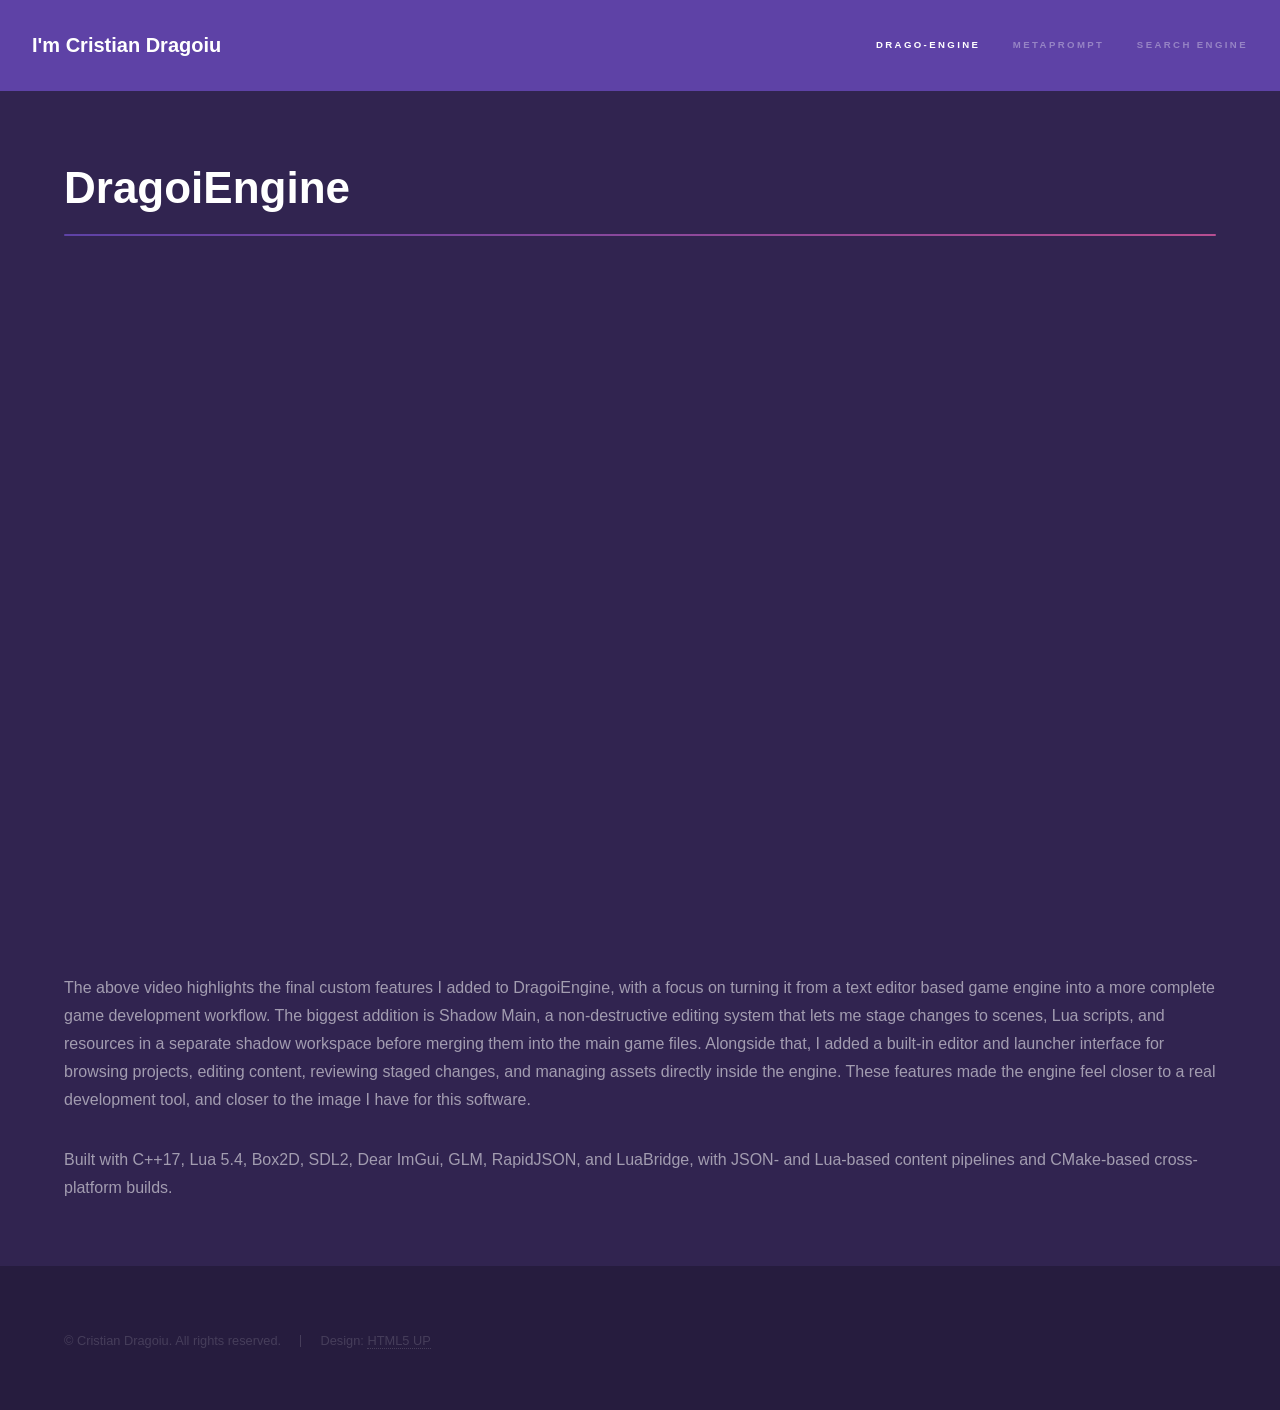
<file: generic.html>
<!DOCTYPE HTML>
<!--
	Hyperspace by HTML5 UP
	html5up.net | @ajlkn
	Free for personal and commercial use under the CCA 3.0 license (html5up.net/license)
-->
<html>
	<head>
		<title>I'm Cristian Dragoiu</title>
		<meta charset="utf-8" />
		<meta name="viewport" content="width=device-width, initial-scale=1, user-scalable=no" />
		<link rel="stylesheet" href="assets/css/main.css" />
		<noscript><link rel="stylesheet" href="assets/css/noscript.css" /></noscript>
	</head>
	<body class="is-preload">

		<!-- Header -->
			<header id="header">
				<a href="index.html" class="title">I'm Cristian Dragoiu</a>
				<nav>
					<ul>
						<li><a href="index.html" class="active">Drago-Engine</a></li>
						<li><a href="generic.html">MetaPrompt</a></li>
						<li><a href="elements.html">Search Engine</a></li>
					</ul>
				</nav>
			</header>

		<!-- Wrapper -->
			<div id="wrapper">

				<!-- Main -->
					<section id="main" class="wrapper">
						<div class="inner">
							<h1 class="major">DragoiEngine</h1>
							<div class="video-embed">
								<iframe
									src="https://www.youtube.com/embed/zmV1kMvOh8Q"
									title="DragoiEngine video"
									allow="accelerometer; autoplay; clipboard-write; encrypted-media; gyroscope; picture-in-picture; web-share"
									referrerpolicy="strict-origin-when-cross-origin"
									allowfullscreen
								></iframe>
							</div>
							<p>The above video highlights the final custom features I added to DragoiEngine, with a focus on turning it from a text editor based game engine into a more complete game development workflow. The biggest addition is Shadow Main, a non-destructive editing system that lets me stage changes to scenes, Lua scripts, and resources in a separate shadow workspace before merging them into the main game files. Alongside that, I added a built-in editor and launcher interface for browsing projects, editing content, reviewing staged changes, and managing assets directly inside the engine. These features made the engine feel closer to a real development tool, and closer to the image I have for this software.</p>
							<p>Built with C++17, Lua 5.4, Box2D, SDL2, Dear ImGui, GLM, RapidJSON, and LuaBridge, with JSON- and Lua-based content pipelines and CMake-based cross-platform builds.</p>
						</div>
					</section>

			</div>

		<!-- Footer -->
			<footer id="footer" class="wrapper alt">
				<div class="inner">
					<ul class="menu">
						<li>&copy; Cristian Dragoiu. All rights reserved.</li><li>Design: <a href="http://html5up.net">HTML5 UP</a></li>
					</ul>
				</div>
			</footer>

		<!-- Scripts -->
			<script src="assets/js/jquery.min.js"></script>
			<script src="assets/js/jquery.scrollex.min.js"></script>
			<script src="assets/js/jquery.scrolly.min.js"></script>
			<script src="assets/js/browser.min.js"></script>
			<script src="assets/js/breakpoints.min.js"></script>
			<script src="assets/js/util.js"></script>
			<script src="assets/js/main.js"></script>

	</body>
</html>
</file>
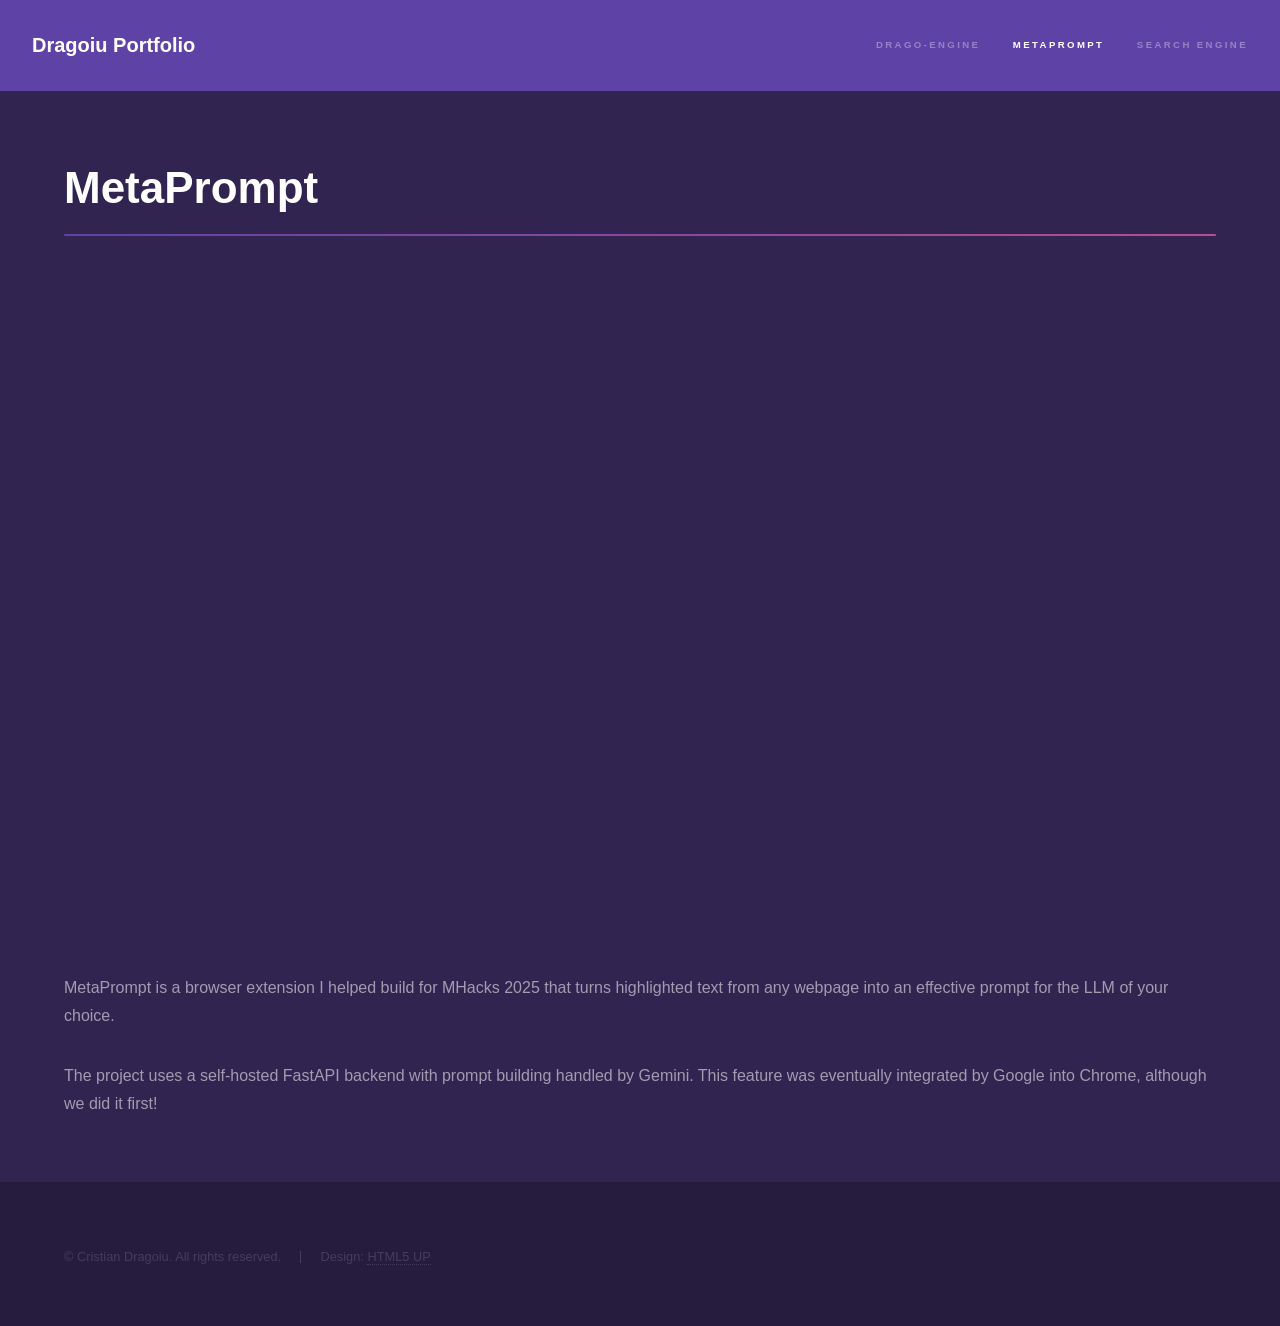
<file: metaPrompt.html>
<!DOCTYPE HTML>
<!--
	Hyperspace by HTML5 UP
	html5up.net | @ajlkn
	Free for personal and commercial use under the CCA 3.0 license (html5up.net/license)
-->
<html>
	<head>
		<title>I'm Cristian Dragoiu</title>
		<meta charset="utf-8" />
		<meta name="viewport" content="width=device-width, initial-scale=1, user-scalable=no" />
		<link rel="stylesheet" href="assets/css/main.css" />
		<noscript><link rel="stylesheet" href="assets/css/noscript.css" /></noscript>
	</head>
	<body class="is-preload">

		<!-- Header -->
			<header id="header">
				<a href="index.html" class="title">Dragoiu Portfolio</a>
				<nav>
					<ul>
						<li><a href="dragoEngine.html">Drago-Engine</a></li>
						<li><a href="metaPrompt.html" class="active">MetaPrompt</a></li>
						<li><a href="searchEngine.html">Search Engine</a></li>
					</ul>
				</nav>
			</header>

		<!-- Wrapper -->
			<div id="wrapper">

				<!-- Main -->
					<section id="main" class="wrapper">
						<div class="inner">
							<h1 class="major">MetaPrompt</h1>
							<div class="video-embed">
								<iframe
									src="https://www.youtube.com/embed/skhwH4JcHsk?start=9"
									title="MetaPrompt video"
									allow="accelerometer; autoplay; clipboard-write; encrypted-media; gyroscope; picture-in-picture; web-share"
									referrerpolicy="strict-origin-when-cross-origin"
									allowfullscreen
								></iframe>

							</div>
							<p>MetaPrompt is a browser extension I helped build for MHacks 2025 that turns highlighted text from any webpage into an effective prompt for the LLM of your choice.</p>
							<p>The project uses a self-hosted FastAPI backend with prompt building handled by Gemini. This feature was eventually integrated by Google into Chrome, although we did it first!</p>
						</div>
					</section>

			</div>

		<!-- Footer -->
			<footer id="footer" class="wrapper alt">
				<div class="inner">
					<ul class="menu">
						<li>&copy; Cristian Dragoiu. All rights reserved.</li><li>Design: <a href="http://html5up.net">HTML5 UP</a></li>
					</ul>
				</div>
			</footer>

		<!-- Scripts -->
			<script src="assets/js/jquery.min.js"></script>
			<script src="assets/js/jquery.scrollex.min.js"></script>
			<script src="assets/js/jquery.scrolly.min.js"></script>
			<script src="assets/js/browser.min.js"></script>
			<script src="assets/js/breakpoints.min.js"></script>
			<script src="assets/js/util.js"></script>
			<script src="assets/js/main.js"></script>

	</body>
</html>
</file>
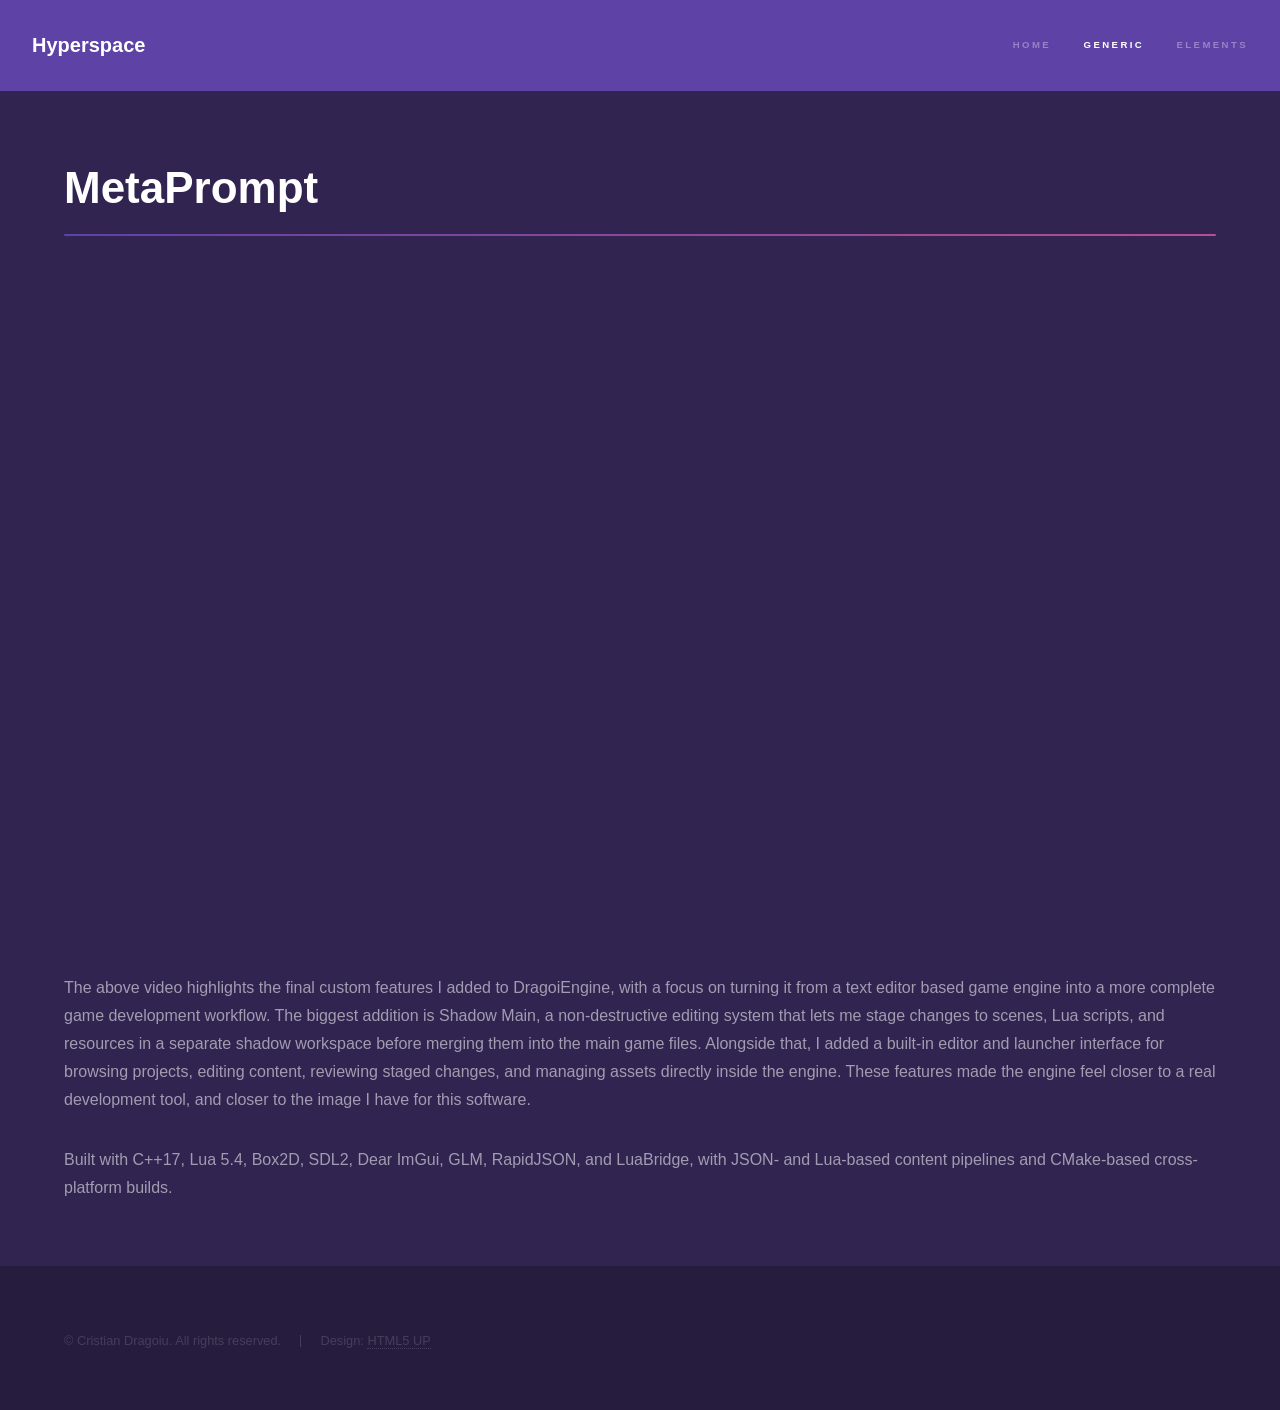
<file: metaprompt.html>
<!DOCTYPE HTML>
<!--
	Hyperspace by HTML5 UP
	html5up.net | @ajlkn
	Free for personal and commercial use under the CCA 3.0 license (html5up.net/license)
-->
<html>
	<head>
		<title>MetaPrompt - CDragoiu Portfolio</title>
		<meta charset="utf-8" />
		<meta name="viewport" content="width=device-width, initial-scale=1, user-scalable=no" />
		<link rel="stylesheet" href="assets/css/main.css" />
		<noscript><link rel="stylesheet" href="assets/css/noscript.css" /></noscript>
	</head>
	<body class="is-preload">

		<!-- Header -->
			<header id="header">
				<a href="index.html" class="title">Hyperspace</a>
				<nav>
					<ul>
						<li><a href="index.html">Home</a></li>
						<li><a href="generic.html" class="active">Generic</a></li>
						<li><a href="elements.html">Elements</a></li>
					</ul>
				</nav>
			</header>

		<!-- Wrapper -->
			<div id="wrapper">

				<!-- Main -->
					<section id="main" class="wrapper">
						<div class="inner">
							<h1 class="major">MetaPrompt</h1>
							<div class="video-embed">
								<iframe
									src="https://www.youtube.com/embed/zmV1kMvOh8Q"
									title="DragoiEngine video"
									allow="accelerometer; autoplay; clipboard-write; encrypted-media; gyroscope; picture-in-picture; web-share"
									referrerpolicy="strict-origin-when-cross-origin"
									allowfullscreen
								></iframe>
							</div>
							<p>The above video highlights the final custom features I added to DragoiEngine, with a focus on turning it from a text editor based game engine into a more complete game development workflow. The biggest addition is Shadow Main, a non-destructive editing system that lets me stage changes to scenes, Lua scripts, and resources in a separate shadow workspace before merging them into the main game files. Alongside that, I added a built-in editor and launcher interface for browsing projects, editing content, reviewing staged changes, and managing assets directly inside the engine. These features made the engine feel closer to a real development tool, and closer to the image I have for this software.</p>
							<p>Built with C++17, Lua 5.4, Box2D, SDL2, Dear ImGui, GLM, RapidJSON, and LuaBridge, with JSON- and Lua-based content pipelines and CMake-based cross-platform builds.</p>
						</div>
					</section>

			</div>

		<!-- Footer -->
			<footer id="footer" class="wrapper alt">
				<div class="inner">
					<ul class="menu">
						<li>&copy; Cristian Dragoiu. All rights reserved.</li><li>Design: <a href="http://html5up.net">HTML5 UP</a></li>
					</ul>
				</div>
			</footer>

		<!-- Scripts -->
			<script src="assets/js/jquery.min.js"></script>
			<script src="assets/js/jquery.scrollex.min.js"></script>
			<script src="assets/js/jquery.scrolly.min.js"></script>
			<script src="assets/js/browser.min.js"></script>
			<script src="assets/js/breakpoints.min.js"></script>
			<script src="assets/js/util.js"></script>
			<script src="assets/js/main.js"></script>

	</body>
</html>
</file>
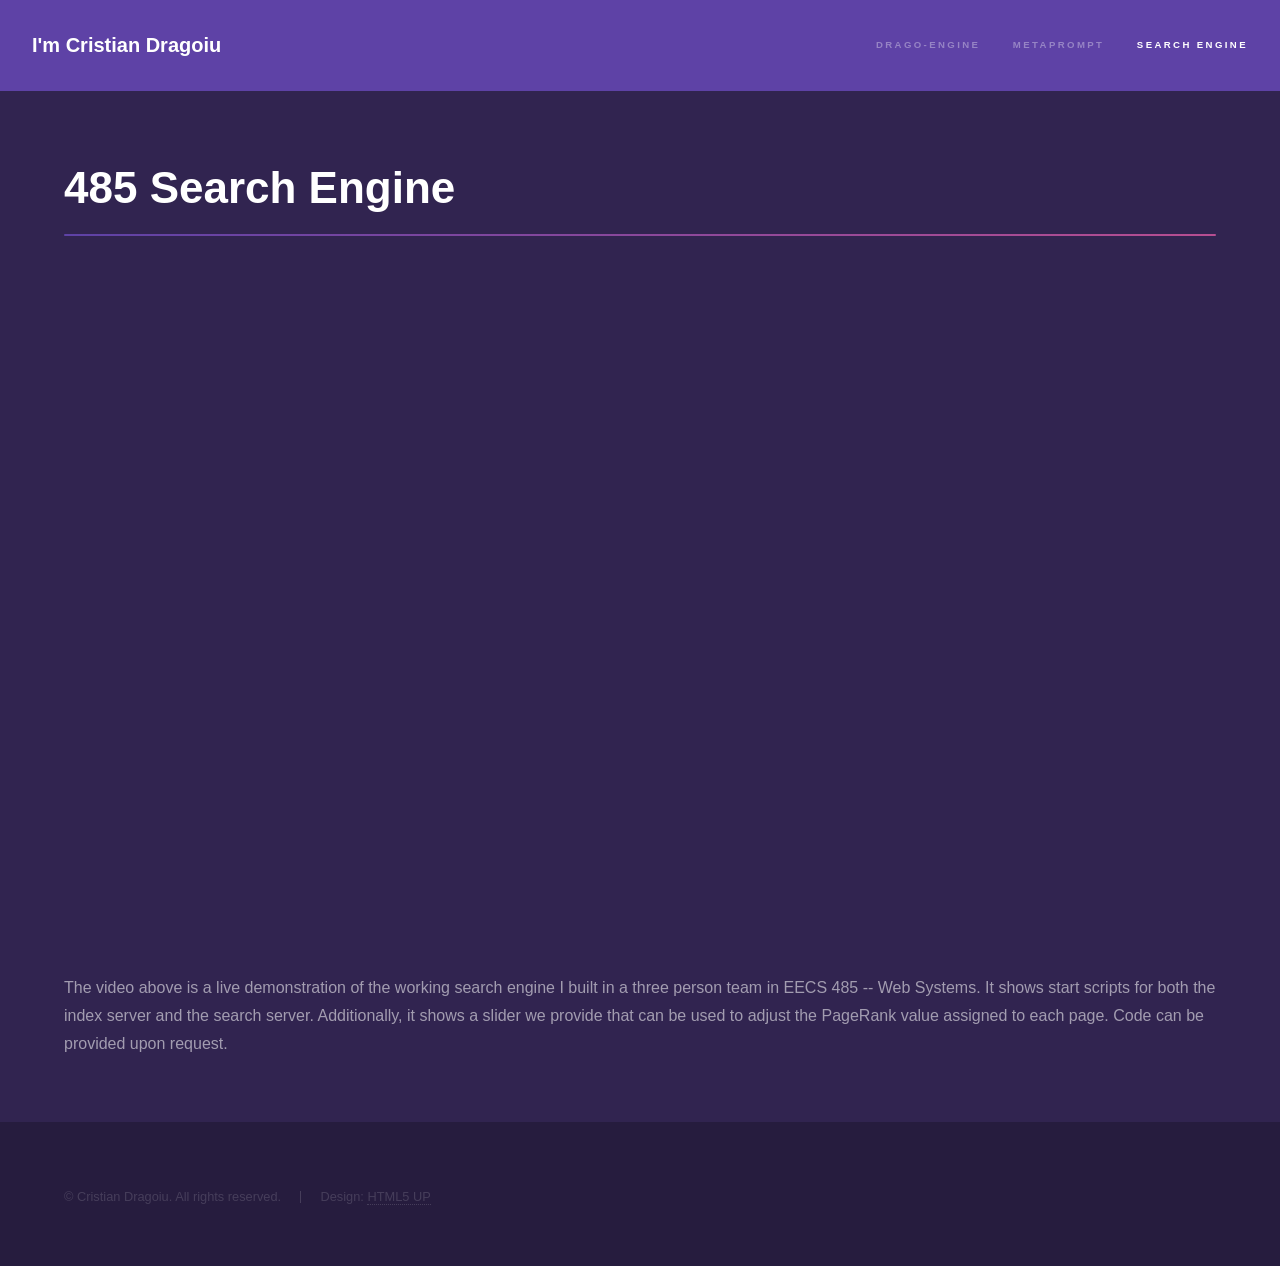
<file: searchEngine.html>
<!DOCTYPE HTML>
<!--
	Hyperspace by HTML5 UP
	html5up.net | @ajlkn
	Free for personal and commercial use under the CCA 3.0 license (html5up.net/license)
-->
<html>
	<head>
		<title>I'm Cristian Dragoiu</title>
		<meta charset="utf-8" />
		<meta name="viewport" content="width=device-width, initial-scale=1, user-scalable=no" />
		<link rel="stylesheet" href="assets/css/main.css" />
		<noscript><link rel="stylesheet" href="assets/css/noscript.css" /></noscript>
	</head>
	<body class="is-preload">

		<!-- Header -->
			<header id="header">
				<a href="index.html" class="title">I'm Cristian Dragoiu</a>
				<nav>
					<ul>
						<li><a href="dragoEngine.html">Drago-Engine</a></li>
						<li><a href="metaPrompt.html">MetaPrompt</a></li>
						<li><a href="searchEngine.html" class="active">Search Engine</a></li>
					</ul>
				</nav>
			</header>

		<!-- Wrapper -->
			<div id="wrapper">

				<!-- Main -->
					<section id="main" class="wrapper">
						<div class="inner">
							<h1 class="major">485 Search Engine</h1>
							<div class="video-embed">
								<iframe
									src="https://www.youtube.com/embed/bFxWYHCSaGU"
									title="485 Search Engine video"
									allow="accelerometer; autoplay; clipboard-write; encrypted-media; gyroscope; picture-in-picture; web-share"
									referrerpolicy="strict-origin-when-cross-origin"
									allowfullscreen
								></iframe>
							</div>
							<p>The video above is a live demonstration of the working search engine I built in a three person team in EECS 485 -- Web Systems. It shows start scripts for both the index server
								and the search server. Additionally, it shows a slider we provide that can be used to adjust the PageRank value assigned to each page. Code can be provided upon request.</p>
							<!-- <p>Built with C++17, Lua 5.4, Box2D, SDL2, Dear ImGui, GLM, RapidJSON, and LuaBridge, with JSON- and Lua-based content pipelines and CMake-based cross-platform builds.</p> -->
						</div>
					</section>

			</div>

		<!-- Footer -->
			<footer id="footer" class="wrapper alt">
				<div class="inner">
					<ul class="menu">
						<li>&copy; Cristian Dragoiu. All rights reserved.</li><li>Design: <a href="http://html5up.net">HTML5 UP</a></li>
					</ul>
				</div>
			</footer>

		<!-- Scripts -->
			<script src="assets/js/jquery.min.js"></script>
			<script src="assets/js/jquery.scrollex.min.js"></script>
			<script src="assets/js/jquery.scrolly.min.js"></script>
			<script src="assets/js/browser.min.js"></script>
			<script src="assets/js/breakpoints.min.js"></script>
			<script src="assets/js/util.js"></script>
			<script src="assets/js/main.js"></script>

	</body>
</html>
</file>
<file: assets/css/noscript.css>
/*
	Hyperspace by HTML5 UP
	html5up.net | @ajlkn
	Free for personal and commercial use under the CCA 3.0 license (html5up.net/license)
*/

/* Spotlights */

	.spotlights > section > .image:before {
		opacity: 0 !important;
	}

	.spotlights > section > .content > .inner {
		-moz-transform: none !important;
		-webkit-transform: none !important;
		-ms-transform: none !important;
		transform: none !important;
		opacity: 1 !important;
	}

/* Wrapper */

	.wrapper > .inner {
		opacity: 1 !important;
		-moz-transform: none !important;
		-webkit-transform: none !important;
		-ms-transform: none !important;
		transform: none !important;
	}

/* Sidebar */

	#sidebar > .inner {
		opacity: 1 !important;
	}

	#sidebar nav > ul > li {
		-moz-transform: none !important;
		-webkit-transform: none !important;
		-ms-transform: none !important;
		transform: none !important;
		opacity: 1 !important;
	}
</file>
<file: assets/css/main.css>
@import url(fontawesome-all.min.css);

/*
	Hyperspace by HTML5 UP
	html5up.net | @ajlkn
	Free for personal and commercial use under the CCA 3.0 license (html5up.net/license)
*/

html, body, div, span, applet, object,
iframe, h1, h2, h3, h4, h5, h6, p, blockquote,
pre, a, abbr, acronym, address, big, cite,
code, del, dfn, em, img, ins, kbd, q, s, samp,
small, strike, strong, sub, sup, tt, var, b,
u, i, center, dl, dt, dd, ol, ul, li, fieldset,
form, label, legend, table, caption, tbody,
tfoot, thead, tr, th, td, article, aside,
canvas, details, embed, figure, figcaption,
footer, header, hgroup, menu, nav, output, ruby,
section, summary, time, mark, audio, video {
	margin: 0;
	padding: 0;
	border: 0;
	font-size: 100%;
	font: inherit;
	vertical-align: baseline;}

article, aside, details, figcaption, figure,
footer, header, hgroup, menu, nav, section {
	display: block;}

body {
	line-height: 1;
}

ol, ul {
	list-style: none;
}

blockquote, q {
	quotes: none;
}

	blockquote:before, blockquote:after, q:before, q:after {
		content: '';
		content: none;
	}

table {
	border-collapse: collapse;
	border-spacing: 0;
}

body {
	-webkit-text-size-adjust: none;
}

mark {
	background-color: transparent;
	color: inherit;
}

input::-moz-focus-inner {
	border: 0;
	padding: 0;
}

input, select, textarea {
	-moz-appearance: none;
	-webkit-appearance: none;
	-ms-appearance: none;
	appearance: none;
}

/* Basic */

	@-ms-viewport {
		width: device-width;
	}

	body {
		-ms-overflow-style: scrollbar;
	}

	@media screen and (max-width: 480px) {

		html, body {
			min-width: 320px;
		}

	}

	html {
		box-sizing: border-box;
	}

	*, *:before, *:after {
		box-sizing: inherit;
	}

	body {
		background: #312450;
	}

		body.is-preload *, body.is-preload *:before, body.is-preload *:after {
			-moz-animation: none !important;
			-webkit-animation: none !important;
			-ms-animation: none !important;
			animation: none !important;
			-moz-transition: none !important;
			-webkit-transition: none !important;
			-ms-transition: none !important;
			transition: none !important;
		}

/* Type */

	body, input, select, textarea {
		color: rgba(255, 255, 255, 0.55);
		font-family: Arial, Helvetica, sans-serif;
		font-size: 16.5pt;
		font-weight: normal;
		line-height: 1.75;
	}

		@media screen and (max-width: 1680px) {

			body, input, select, textarea {
				font-size: 13pt;
			}

		}

		@media screen and (max-width: 1280px) {

			body, input, select, textarea {
				font-size: 12pt;
			}

		}

		@media screen and (max-width: 360px) {

			body, input, select, textarea {
				font-size: 11pt;
			}

		}

	a {
		-moz-transition: color 0.2s ease, border-bottom-color 0.2s ease;
		-webkit-transition: color 0.2s ease, border-bottom-color 0.2s ease;
		-ms-transition: color 0.2s ease, border-bottom-color 0.2s ease;
		transition: color 0.2s ease, border-bottom-color 0.2s ease;
		border-bottom: dotted 1px rgba(255, 255, 255, 0.35);
		color: inherit;
		text-decoration: none;
	}

		a:hover {
			border-bottom-color: transparent;
			color: #ffffff;
		}

	strong, b {
		color: #ffffff;
		font-weight: bold;
	}

	em, i {
		font-style: italic;
	}

	p {
		margin: 0 0 2em 0;
	}

	h1, h2, h3, h4, h5, h6 {
		color: #ffffff;
		font-weight: bold;
		line-height: 1.5;
		margin: 0 0 0.5em 0;
	}

		h1 a, h2 a, h3 a, h4 a, h5 a, h6 a {
			color: inherit;
			text-decoration: none;
		}

	h1 {
		font-size: 2.75em;
	}

		h1.major {
			margin: 0 0 1.3em 0;
			position: relative;
			padding-bottom: 0.35em;
		}

			h1.major:after {
				background-image: -moz-linear-gradient(to right, #5e42a6, #b74e91);
				background-image: -webkit-linear-gradient(to right, #5e42a6, #b74e91);
				background-image: -ms-linear-gradient(to right, #5e42a6, #b74e91);
				background-image: linear-gradient(to right, #5e42a6, #b74e91);
				-moz-transition: max-width 0.2s ease;
				-webkit-transition: max-width 0.2s ease;
				-ms-transition: max-width 0.2s ease;
				transition: max-width 0.2s ease;
				border-radius: 0.2em;
				bottom: 0;
				content: '';
				height: 0.05em;
				position: absolute;
				right: 0;
				width: 100%;
			}

	h2 {
		font-size: 1.75em;
	}

	h3 {
		font-size: 1.1em;
	}

	h4 {
		font-size: 1em;
	}

	h5 {
		font-size: 0.8em;
	}

	h6 {
		font-size: 0.6em;
	}

	@media screen and (max-width: 736px) {

		h1 {
			font-size: 2em;
		}

		h2 {
			font-size: 1.25em;
		}

		h3 {
			font-size: 1em;
		}

		h4 {
			font-size: 0.8em;
		}

		h5 {
			font-size: 0.6em;
		}

		h6 {
			font-size: 0.6em;
		}

	}

	sub {
		font-size: 0.8em;
		position: relative;
		top: 0.5em;
	}

	sup {
		font-size: 0.8em;
		position: relative;
		top: -0.5em;
	}

	blockquote {
		border-left: solid 4px rgba(255, 255, 255, 0.15);
		font-style: italic;
		margin: 0 0 2em 0;
		padding: 0.5em 0 0.5em 2em;
	}

	code {
		background: rgba(255, 255, 255, 0.05);
		border-radius: 0.25em;
		border: solid 1px rgba(255, 255, 255, 0.15);
		font-family: "Courier New", monospace;
		font-size: 0.9em;
		margin: 0 0.25em;
		padding: 0.25em 0.65em;
	}

	pre {
		-webkit-overflow-scrolling: touch;
		font-family: "Courier New", monospace;
		font-size: 0.9em;
		margin: 0 0 2em 0;
	}

		pre code {
			display: block;
			line-height: 1.75em;
			padding: 1em 1.5em;
			overflow-x: auto;
		}

	hr {
		border: 0;
		border-bottom: solid 1px rgba(255, 255, 255, 0.15);
		margin: 2em 0;
	}

		hr.major {
			margin: 3em 0;
		}

	.align-left {
		text-align: left;
	}

	.align-center {
		text-align: center;
	}

	.align-right {
		text-align: right;
	}

/* Row */

	.row {
		display: flex;
		flex-wrap: wrap;
		box-sizing: border-box;
		align-items: stretch;
	}

		.row > * {
			box-sizing: border-box;
		}

		.row.gtr-uniform > * > :last-child {
			margin-bottom: 0;
		}

		.row.aln-left {
			justify-content: flex-start;
		}

		.row.aln-center {
			justify-content: center;
		}

		.row.aln-right {
			justify-content: flex-end;
		}

		.row.aln-top {
			align-items: flex-start;
		}

		.row.aln-middle {
			align-items: center;
		}

		.row.aln-bottom {
			align-items: flex-end;
		}

		.row > .imp {
			order: -1;
		}

		.row > .col-1 {
			width: 8.33333%;
		}

		.row > .off-1 {
			margin-left: 8.33333%;
		}

		.row > .col-2 {
			width: 16.66667%;
		}

		.row > .off-2 {
			margin-left: 16.66667%;
		}

		.row > .col-3 {
			width: 25%;
		}

		.row > .off-3 {
			margin-left: 25%;
		}

		.row > .col-4 {
			width: 33.33333%;
		}

		.row > .off-4 {
			margin-left: 33.33333%;
		}

		.row > .col-5 {
			width: 41.66667%;
		}

		.row > .off-5 {
			margin-left: 41.66667%;
		}

		.row > .col-6 {
			width: 50%;
		}

		.row > .off-6 {
			margin-left: 50%;
		}

		.row > .col-7 {
			width: 58.33333%;
		}

		.row > .off-7 {
			margin-left: 58.33333%;
		}

		.row > .col-8 {
			width: 66.66667%;
		}

		.row > .off-8 {
			margin-left: 66.66667%;
		}

		.row > .col-9 {
			width: 75%;
		}

		.row > .off-9 {
			margin-left: 75%;
		}

		.row > .col-10 {
			width: 83.33333%;
		}

		.row > .off-10 {
			margin-left: 83.33333%;
		}

		.row > .col-11 {
			width: 91.66667%;
		}

		.row > .off-11 {
			margin-left: 91.66667%;
		}

		.row > .col-12 {
			width: 100%;
		}

		.row > .off-12 {
			margin-left: 100%;
		}

		.row.gtr-0 {
			margin-top: 0;
			margin-left: 0em;
		}

			.row.gtr-0 > * {
				padding: 0 0 0 0em;
			}

			.row.gtr-0.gtr-uniform {
				margin-top: 0em;
			}

				.row.gtr-0.gtr-uniform > * {
					padding-top: 0em;
				}

		.row.gtr-25 {
			margin-top: 0;
			margin-left: -0.375em;
		}

			.row.gtr-25 > * {
				padding: 0 0 0 0.375em;
			}

			.row.gtr-25.gtr-uniform {
				margin-top: -0.375em;
			}

				.row.gtr-25.gtr-uniform > * {
					padding-top: 0.375em;
				}

		.row.gtr-50 {
			margin-top: 0;
			margin-left: -0.75em;
		}

			.row.gtr-50 > * {
				padding: 0 0 0 0.75em;
			}

			.row.gtr-50.gtr-uniform {
				margin-top: -0.75em;
			}

				.row.gtr-50.gtr-uniform > * {
					padding-top: 0.75em;
				}

		.row {
			margin-top: 0;
			margin-left: -1.5em;
		}

			.row > * {
				padding: 0 0 0 1.5em;
			}

			.row.gtr-uniform {
				margin-top: -1.5em;
			}

				.row.gtr-uniform > * {
					padding-top: 1.5em;
				}

		.row.gtr-150 {
			margin-top: 0;
			margin-left: -2.25em;
		}

			.row.gtr-150 > * {
				padding: 0 0 0 2.25em;
			}

			.row.gtr-150.gtr-uniform {
				margin-top: -2.25em;
			}

				.row.gtr-150.gtr-uniform > * {
					padding-top: 2.25em;
				}

		.row.gtr-200 {
			margin-top: 0;
			margin-left: -3em;
		}

			.row.gtr-200 > * {
				padding: 0 0 0 3em;
			}

			.row.gtr-200.gtr-uniform {
				margin-top: -3em;
			}

				.row.gtr-200.gtr-uniform > * {
					padding-top: 3em;
				}

		@media screen and (max-width: 1680px) {

			.row {
				display: flex;
				flex-wrap: wrap;
				box-sizing: border-box;
				align-items: stretch;
			}

				.row > * {
					box-sizing: border-box;
				}

				.row.gtr-uniform > * > :last-child {
					margin-bottom: 0;
				}

				.row.aln-left {
					justify-content: flex-start;
				}

				.row.aln-center {
					justify-content: center;
				}

				.row.aln-right {
					justify-content: flex-end;
				}

				.row.aln-top {
					align-items: flex-start;
				}

				.row.aln-middle {
					align-items: center;
				}

				.row.aln-bottom {
					align-items: flex-end;
				}

				.row > .imp-xlarge {
					order: -1;
				}

				.row > .col-1-xlarge {
					width: 8.33333%;
				}

				.row > .off-1-xlarge {
					margin-left: 8.33333%;
				}

				.row > .col-2-xlarge {
					width: 16.66667%;
				}

				.row > .off-2-xlarge {
					margin-left: 16.66667%;
				}

				.row > .col-3-xlarge {
					width: 25%;
				}

				.row > .off-3-xlarge {
					margin-left: 25%;
				}

				.row > .col-4-xlarge {
					width: 33.33333%;
				}

				.row > .off-4-xlarge {
					margin-left: 33.33333%;
				}

				.row > .col-5-xlarge {
					width: 41.66667%;
				}

				.row > .off-5-xlarge {
					margin-left: 41.66667%;
				}

				.row > .col-6-xlarge {
					width: 50%;
				}

				.row > .off-6-xlarge {
					margin-left: 50%;
				}

				.row > .col-7-xlarge {
					width: 58.33333%;
				}

				.row > .off-7-xlarge {
					margin-left: 58.33333%;
				}

				.row > .col-8-xlarge {
					width: 66.66667%;
				}

				.row > .off-8-xlarge {
					margin-left: 66.66667%;
				}

				.row > .col-9-xlarge {
					width: 75%;
				}

				.row > .off-9-xlarge {
					margin-left: 75%;
				}

				.row > .col-10-xlarge {
					width: 83.33333%;
				}

				.row > .off-10-xlarge {
					margin-left: 83.33333%;
				}

				.row > .col-11-xlarge {
					width: 91.66667%;
				}

				.row > .off-11-xlarge {
					margin-left: 91.66667%;
				}

				.row > .col-12-xlarge {
					width: 100%;
				}

				.row > .off-12-xlarge {
					margin-left: 100%;
				}

				.row.gtr-0 {
					margin-top: 0;
					margin-left: 0em;
				}

					.row.gtr-0 > * {
						padding: 0 0 0 0em;
					}

					.row.gtr-0.gtr-uniform {
						margin-top: 0em;
					}

						.row.gtr-0.gtr-uniform > * {
							padding-top: 0em;
						}

				.row.gtr-25 {
					margin-top: 0;
					margin-left: -0.375em;
				}

					.row.gtr-25 > * {
						padding: 0 0 0 0.375em;
					}

					.row.gtr-25.gtr-uniform {
						margin-top: -0.375em;
					}

						.row.gtr-25.gtr-uniform > * {
							padding-top: 0.375em;
						}

				.row.gtr-50 {
					margin-top: 0;
					margin-left: -0.75em;
				}

					.row.gtr-50 > * {
						padding: 0 0 0 0.75em;
					}

					.row.gtr-50.gtr-uniform {
						margin-top: -0.75em;
					}

						.row.gtr-50.gtr-uniform > * {
							padding-top: 0.75em;
						}

				.row {
					margin-top: 0;
					margin-left: -1.5em;
				}

					.row > * {
						padding: 0 0 0 1.5em;
					}

					.row.gtr-uniform {
						margin-top: -1.5em;
					}

						.row.gtr-uniform > * {
							padding-top: 1.5em;
						}

				.row.gtr-150 {
					margin-top: 0;
					margin-left: -2.25em;
				}

					.row.gtr-150 > * {
						padding: 0 0 0 2.25em;
					}

					.row.gtr-150.gtr-uniform {
						margin-top: -2.25em;
					}

						.row.gtr-150.gtr-uniform > * {
							padding-top: 2.25em;
						}

				.row.gtr-200 {
					margin-top: 0;
					margin-left: -3em;
				}

					.row.gtr-200 > * {
						padding: 0 0 0 3em;
					}

					.row.gtr-200.gtr-uniform {
						margin-top: -3em;
					}

						.row.gtr-200.gtr-uniform > * {
							padding-top: 3em;
						}

		}

		@media screen and (max-width: 1280px) {

			.row {
				display: flex;
				flex-wrap: wrap;
				box-sizing: border-box;
				align-items: stretch;
			}

				.row > * {
					box-sizing: border-box;
				}

				.row.gtr-uniform > * > :last-child {
					margin-bottom: 0;
				}

				.row.aln-left {
					justify-content: flex-start;
				}

				.row.aln-center {
					justify-content: center;
				}

				.row.aln-right {
					justify-content: flex-end;
				}

				.row.aln-top {
					align-items: flex-start;
				}

				.row.aln-middle {
					align-items: center;
				}

				.row.aln-bottom {
					align-items: flex-end;
				}

				.row > .imp-large {
					order: -1;
				}

				.row > .col-1-large {
					width: 8.33333%;
				}

				.row > .off-1-large {
					margin-left: 8.33333%;
				}

				.row > .col-2-large {
					width: 16.66667%;
				}

				.row > .off-2-large {
					margin-left: 16.66667%;
				}

				.row > .col-3-large {
					width: 25%;
				}

				.row > .off-3-large {
					margin-left: 25%;
				}

				.row > .col-4-large {
					width: 33.33333%;
				}

				.row > .off-4-large {
					margin-left: 33.33333%;
				}

				.row > .col-5-large {
					width: 41.66667%;
				}

				.row > .off-5-large {
					margin-left: 41.66667%;
				}

				.row > .col-6-large {
					width: 50%;
				}

				.row > .off-6-large {
					margin-left: 50%;
				}

				.row > .col-7-large {
					width: 58.33333%;
				}

				.row > .off-7-large {
					margin-left: 58.33333%;
				}

				.row > .col-8-large {
					width: 66.66667%;
				}

				.row > .off-8-large {
					margin-left: 66.66667%;
				}

				.row > .col-9-large {
					width: 75%;
				}

				.row > .off-9-large {
					margin-left: 75%;
				}

				.row > .col-10-large {
					width: 83.33333%;
				}

				.row > .off-10-large {
					margin-left: 83.33333%;
				}

				.row > .col-11-large {
					width: 91.66667%;
				}

				.row > .off-11-large {
					margin-left: 91.66667%;
				}

				.row > .col-12-large {
					width: 100%;
				}

				.row > .off-12-large {
					margin-left: 100%;
				}

				.row.gtr-0 {
					margin-top: 0;
					margin-left: 0em;
				}

					.row.gtr-0 > * {
						padding: 0 0 0 0em;
					}

					.row.gtr-0.gtr-uniform {
						margin-top: 0em;
					}

						.row.gtr-0.gtr-uniform > * {
							padding-top: 0em;
						}

				.row.gtr-25 {
					margin-top: 0;
					margin-left: -0.375em;
				}

					.row.gtr-25 > * {
						padding: 0 0 0 0.375em;
					}

					.row.gtr-25.gtr-uniform {
						margin-top: -0.375em;
					}

						.row.gtr-25.gtr-uniform > * {
							padding-top: 0.375em;
						}

				.row.gtr-50 {
					margin-top: 0;
					margin-left: -0.75em;
				}

					.row.gtr-50 > * {
						padding: 0 0 0 0.75em;
					}

					.row.gtr-50.gtr-uniform {
						margin-top: -0.75em;
					}

						.row.gtr-50.gtr-uniform > * {
							padding-top: 0.75em;
						}

				.row {
					margin-top: 0;
					margin-left: -1.5em;
				}

					.row > * {
						padding: 0 0 0 1.5em;
					}

					.row.gtr-uniform {
						margin-top: -1.5em;
					}

						.row.gtr-uniform > * {
							padding-top: 1.5em;
						}

				.row.gtr-150 {
					margin-top: 0;
					margin-left: -2.25em;
				}

					.row.gtr-150 > * {
						padding: 0 0 0 2.25em;
					}

					.row.gtr-150.gtr-uniform {
						margin-top: -2.25em;
					}

						.row.gtr-150.gtr-uniform > * {
							padding-top: 2.25em;
						}

				.row.gtr-200 {
					margin-top: 0;
					margin-left: -3em;
				}

					.row.gtr-200 > * {
						padding: 0 0 0 3em;
					}

					.row.gtr-200.gtr-uniform {
						margin-top: -3em;
					}

						.row.gtr-200.gtr-uniform > * {
							padding-top: 3em;
						}

		}

		@media screen and (max-width: 980px) {

			.row {
				display: flex;
				flex-wrap: wrap;
				box-sizing: border-box;
				align-items: stretch;
			}

				.row > * {
					box-sizing: border-box;
				}

				.row.gtr-uniform > * > :last-child {
					margin-bottom: 0;
				}

				.row.aln-left {
					justify-content: flex-start;
				}

				.row.aln-center {
					justify-content: center;
				}

				.row.aln-right {
					justify-content: flex-end;
				}

				.row.aln-top {
					align-items: flex-start;
				}

				.row.aln-middle {
					align-items: center;
				}

				.row.aln-bottom {
					align-items: flex-end;
				}

				.row > .imp-medium {
					order: -1;
				}

				.row > .col-1-medium {
					width: 8.33333%;
				}

				.row > .off-1-medium {
					margin-left: 8.33333%;
				}

				.row > .col-2-medium {
					width: 16.66667%;
				}

				.row > .off-2-medium {
					margin-left: 16.66667%;
				}

				.row > .col-3-medium {
					width: 25%;
				}

				.row > .off-3-medium {
					margin-left: 25%;
				}

				.row > .col-4-medium {
					width: 33.33333%;
				}

				.row > .off-4-medium {
					margin-left: 33.33333%;
				}

				.row > .col-5-medium {
					width: 41.66667%;
				}

				.row > .off-5-medium {
					margin-left: 41.66667%;
				}

				.row > .col-6-medium {
					width: 50%;
				}

				.row > .off-6-medium {
					margin-left: 50%;
				}

				.row > .col-7-medium {
					width: 58.33333%;
				}

				.row > .off-7-medium {
					margin-left: 58.33333%;
				}

				.row > .col-8-medium {
					width: 66.66667%;
				}

				.row > .off-8-medium {
					margin-left: 66.66667%;
				}

				.row > .col-9-medium {
					width: 75%;
				}

				.row > .off-9-medium {
					margin-left: 75%;
				}

				.row > .col-10-medium {
					width: 83.33333%;
				}

				.row > .off-10-medium {
					margin-left: 83.33333%;
				}

				.row > .col-11-medium {
					width: 91.66667%;
				}

				.row > .off-11-medium {
					margin-left: 91.66667%;
				}

				.row > .col-12-medium {
					width: 100%;
				}

				.row > .off-12-medium {
					margin-left: 100%;
				}

				.row.gtr-0 {
					margin-top: 0;
					margin-left: 0em;
				}

					.row.gtr-0 > * {
						padding: 0 0 0 0em;
					}

					.row.gtr-0.gtr-uniform {
						margin-top: 0em;
					}

						.row.gtr-0.gtr-uniform > * {
							padding-top: 0em;
						}

				.row.gtr-25 {
					margin-top: 0;
					margin-left: -0.375em;
				}

					.row.gtr-25 > * {
						padding: 0 0 0 0.375em;
					}

					.row.gtr-25.gtr-uniform {
						margin-top: -0.375em;
					}

						.row.gtr-25.gtr-uniform > * {
							padding-top: 0.375em;
						}

				.row.gtr-50 {
					margin-top: 0;
					margin-left: -0.75em;
				}

					.row.gtr-50 > * {
						padding: 0 0 0 0.75em;
					}

					.row.gtr-50.gtr-uniform {
						margin-top: -0.75em;
					}

						.row.gtr-50.gtr-uniform > * {
							padding-top: 0.75em;
						}

				.row {
					margin-top: 0;
					margin-left: -1.5em;
				}

					.row > * {
						padding: 0 0 0 1.5em;
					}

					.row.gtr-uniform {
						margin-top: -1.5em;
					}

						.row.gtr-uniform > * {
							padding-top: 1.5em;
						}

				.row.gtr-150 {
					margin-top: 0;
					margin-left: -2.25em;
				}

					.row.gtr-150 > * {
						padding: 0 0 0 2.25em;
					}

					.row.gtr-150.gtr-uniform {
						margin-top: -2.25em;
					}

						.row.gtr-150.gtr-uniform > * {
							padding-top: 2.25em;
						}

				.row.gtr-200 {
					margin-top: 0;
					margin-left: -3em;
				}

					.row.gtr-200 > * {
						padding: 0 0 0 3em;
					}

					.row.gtr-200.gtr-uniform {
						margin-top: -3em;
					}

						.row.gtr-200.gtr-uniform > * {
							padding-top: 3em;
						}

		}

		@media screen and (max-width: 736px) {

			.row {
				display: flex;
				flex-wrap: wrap;
				box-sizing: border-box;
				align-items: stretch;
			}

				.row > * {
					box-sizing: border-box;
				}

				.row.gtr-uniform > * > :last-child {
					margin-bottom: 0;
				}

				.row.aln-left {
					justify-content: flex-start;
				}

				.row.aln-center {
					justify-content: center;
				}

				.row.aln-right {
					justify-content: flex-end;
				}

				.row.aln-top {
					align-items: flex-start;
				}

				.row.aln-middle {
					align-items: center;
				}

				.row.aln-bottom {
					align-items: flex-end;
				}

				.row > .imp-small {
					order: -1;
				}

				.row > .col-1-small {
					width: 8.33333%;
				}

				.row > .off-1-small {
					margin-left: 8.33333%;
				}

				.row > .col-2-small {
					width: 16.66667%;
				}

				.row > .off-2-small {
					margin-left: 16.66667%;
				}

				.row > .col-3-small {
					width: 25%;
				}

				.row > .off-3-small {
					margin-left: 25%;
				}

				.row > .col-4-small {
					width: 33.33333%;
				}

				.row > .off-4-small {
					margin-left: 33.33333%;
				}

				.row > .col-5-small {
					width: 41.66667%;
				}

				.row > .off-5-small {
					margin-left: 41.66667%;
				}

				.row > .col-6-small {
					width: 50%;
				}

				.row > .off-6-small {
					margin-left: 50%;
				}

				.row > .col-7-small {
					width: 58.33333%;
				}

				.row > .off-7-small {
					margin-left: 58.33333%;
				}

				.row > .col-8-small {
					width: 66.66667%;
				}

				.row > .off-8-small {
					margin-left: 66.66667%;
				}

				.row > .col-9-small {
					width: 75%;
				}

				.row > .off-9-small {
					margin-left: 75%;
				}

				.row > .col-10-small {
					width: 83.33333%;
				}

				.row > .off-10-small {
					margin-left: 83.33333%;
				}

				.row > .col-11-small {
					width: 91.66667%;
				}

				.row > .off-11-small {
					margin-left: 91.66667%;
				}

				.row > .col-12-small {
					width: 100%;
				}

				.row > .off-12-small {
					margin-left: 100%;
				}

				.row.gtr-0 {
					margin-top: 0;
					margin-left: 0em;
				}

					.row.gtr-0 > * {
						padding: 0 0 0 0em;
					}

					.row.gtr-0.gtr-uniform {
						margin-top: 0em;
					}

						.row.gtr-0.gtr-uniform > * {
							padding-top: 0em;
						}

				.row.gtr-25 {
					margin-top: 0;
					margin-left: -0.375em;
				}

					.row.gtr-25 > * {
						padding: 0 0 0 0.375em;
					}

					.row.gtr-25.gtr-uniform {
						margin-top: -0.375em;
					}

						.row.gtr-25.gtr-uniform > * {
							padding-top: 0.375em;
						}

				.row.gtr-50 {
					margin-top: 0;
					margin-left: -0.75em;
				}

					.row.gtr-50 > * {
						padding: 0 0 0 0.75em;
					}

					.row.gtr-50.gtr-uniform {
						margin-top: -0.75em;
					}

						.row.gtr-50.gtr-uniform > * {
							padding-top: 0.75em;
						}

				.row {
					margin-top: 0;
					margin-left: -1.5em;
				}

					.row > * {
						padding: 0 0 0 1.5em;
					}

					.row.gtr-uniform {
						margin-top: -1.5em;
					}

						.row.gtr-uniform > * {
							padding-top: 1.5em;
						}

				.row.gtr-150 {
					margin-top: 0;
					margin-left: -2.25em;
				}

					.row.gtr-150 > * {
						padding: 0 0 0 2.25em;
					}

					.row.gtr-150.gtr-uniform {
						margin-top: -2.25em;
					}

						.row.gtr-150.gtr-uniform > * {
							padding-top: 2.25em;
						}

				.row.gtr-200 {
					margin-top: 0;
					margin-left: -3em;
				}

					.row.gtr-200 > * {
						padding: 0 0 0 3em;
					}

					.row.gtr-200.gtr-uniform {
						margin-top: -3em;
					}

						.row.gtr-200.gtr-uniform > * {
							padding-top: 3em;
						}

		}

		@media screen and (max-width: 480px) {

			.row {
				display: flex;
				flex-wrap: wrap;
				box-sizing: border-box;
				align-items: stretch;
			}

				.row > * {
					box-sizing: border-box;
				}

				.row.gtr-uniform > * > :last-child {
					margin-bottom: 0;
				}

				.row.aln-left {
					justify-content: flex-start;
				}

				.row.aln-center {
					justify-content: center;
				}

				.row.aln-right {
					justify-content: flex-end;
				}

				.row.aln-top {
					align-items: flex-start;
				}

				.row.aln-middle {
					align-items: center;
				}

				.row.aln-bottom {
					align-items: flex-end;
				}

				.row > .imp-xsmall {
					order: -1;
				}

				.row > .col-1-xsmall {
					width: 8.33333%;
				}

				.row > .off-1-xsmall {
					margin-left: 8.33333%;
				}

				.row > .col-2-xsmall {
					width: 16.66667%;
				}

				.row > .off-2-xsmall {
					margin-left: 16.66667%;
				}

				.row > .col-3-xsmall {
					width: 25%;
				}

				.row > .off-3-xsmall {
					margin-left: 25%;
				}

				.row > .col-4-xsmall {
					width: 33.33333%;
				}

				.row > .off-4-xsmall {
					margin-left: 33.33333%;
				}

				.row > .col-5-xsmall {
					width: 41.66667%;
				}

				.row > .off-5-xsmall {
					margin-left: 41.66667%;
				}

				.row > .col-6-xsmall {
					width: 50%;
				}

				.row > .off-6-xsmall {
					margin-left: 50%;
				}

				.row > .col-7-xsmall {
					width: 58.33333%;
				}

				.row > .off-7-xsmall {
					margin-left: 58.33333%;
				}

				.row > .col-8-xsmall {
					width: 66.66667%;
				}

				.row > .off-8-xsmall {
					margin-left: 66.66667%;
				}

				.row > .col-9-xsmall {
					width: 75%;
				}

				.row > .off-9-xsmall {
					margin-left: 75%;
				}

				.row > .col-10-xsmall {
					width: 83.33333%;
				}

				.row > .off-10-xsmall {
					margin-left: 83.33333%;
				}

				.row > .col-11-xsmall {
					width: 91.66667%;
				}

				.row > .off-11-xsmall {
					margin-left: 91.66667%;
				}

				.row > .col-12-xsmall {
					width: 100%;
				}

				.row > .off-12-xsmall {
					margin-left: 100%;
				}

				.row.gtr-0 {
					margin-top: 0;
					margin-left: 0em;
				}

					.row.gtr-0 > * {
						padding: 0 0 0 0em;
					}

					.row.gtr-0.gtr-uniform {
						margin-top: 0em;
					}

						.row.gtr-0.gtr-uniform > * {
							padding-top: 0em;
						}

				.row.gtr-25 {
					margin-top: 0;
					margin-left: -0.375em;
				}

					.row.gtr-25 > * {
						padding: 0 0 0 0.375em;
					}

					.row.gtr-25.gtr-uniform {
						margin-top: -0.375em;
					}

						.row.gtr-25.gtr-uniform > * {
							padding-top: 0.375em;
						}

				.row.gtr-50 {
					margin-top: 0;
					margin-left: -0.75em;
				}

					.row.gtr-50 > * {
						padding: 0 0 0 0.75em;
					}

					.row.gtr-50.gtr-uniform {
						margin-top: -0.75em;
					}

						.row.gtr-50.gtr-uniform > * {
							padding-top: 0.75em;
						}

				.row {
					margin-top: 0;
					margin-left: -1.5em;
				}

					.row > * {
						padding: 0 0 0 1.5em;
					}

					.row.gtr-uniform {
						margin-top: -1.5em;
					}

						.row.gtr-uniform > * {
							padding-top: 1.5em;
						}

				.row.gtr-150 {
					margin-top: 0;
					margin-left: -2.25em;
				}

					.row.gtr-150 > * {
						padding: 0 0 0 2.25em;
					}

					.row.gtr-150.gtr-uniform {
						margin-top: -2.25em;
					}

						.row.gtr-150.gtr-uniform > * {
							padding-top: 2.25em;
						}

				.row.gtr-200 {
					margin-top: 0;
					margin-left: -3em;
				}

					.row.gtr-200 > * {
						padding: 0 0 0 3em;
					}

					.row.gtr-200.gtr-uniform {
						margin-top: -3em;
					}

						.row.gtr-200.gtr-uniform > * {
							padding-top: 3em;
						}

		}

/* Box */

	.box {
		border-radius: 0.25em;
		border: solid 1px rgba(255, 255, 255, 0.15);
		margin-bottom: 2em;
		padding: 1.5em;
	}

		.box > :last-child,
		.box > :last-child > :last-child,
		.box > :last-child > :last-child > :last-child {
			margin-bottom: 0;
		}

		.box.alt {
			border: 0;
			border-radius: 0;
			padding: 0;
		}

/* Button */

	input[type="submit"],
	input[type="reset"],
	input[type="button"],
	button,
	.button {
		-moz-appearance: none;
		-webkit-appearance: none;
		-ms-appearance: none;
		appearance: none;
		-moz-transition: border-color 0.2s ease;
		-webkit-transition: border-color 0.2s ease;
		-ms-transition: border-color 0.2s ease;
		transition: border-color 0.2s ease;
		background-color: transparent;
		border: solid 1px !important;
		border-color: rgba(255, 255, 255, 0.15) !important;
		border-radius: 3em;
		color: #ffffff !important;
		cursor: pointer;
		display: inline-block;
		font-size: 0.6em;
		font-weight: bold;
		height: calc(4.75em + 2px);
		letter-spacing: 0.25em;
		line-height: 4.75em;
		outline: 0;
		padding: 0 3.75em;
		position: relative;
		text-align: center;
		text-decoration: none;
		text-transform: uppercase;
		white-space: nowrap;
	}

		input[type="submit"]:after,
		input[type="reset"]:after,
		input[type="button"]:after,
		button:after,
		.button:after {
			-moz-transform: scale(0.25);
			-webkit-transform: scale(0.25);
			-ms-transform: scale(0.25);
			transform: scale(0.25);
			pointer-events: none;
			-moz-transition: opacity 0.2s ease, -moz-transform 0.2s ease;
			-webkit-transition: opacity 0.2s ease, -webkit-transform 0.2s ease;
			-ms-transition: opacity 0.2s ease, -ms-transform 0.2s ease;
			transition: opacity 0.2s ease, transform 0.2s ease;
			background: #ffffff;
			border-radius: 3em;
			content: '';
			height: 100%;
			left: 0;
			opacity: 0;
			position: absolute;
			top: 0;
			width: 100%;
		}

		input[type="submit"].icon:before,
		input[type="reset"].icon:before,
		input[type="button"].icon:before,
		button.icon:before,
		.button.icon:before {
			margin-right: 0.75em;
		}

		input[type="submit"].fit,
		input[type="reset"].fit,
		input[type="button"].fit,
		button.fit,
		.button.fit {
			width: 100%;
		}

		input[type="submit"].small,
		input[type="reset"].small,
		input[type="button"].small,
		button.small,
		.button.small {
			font-size: 0.4em;
		}

		input[type="submit"].large,
		input[type="reset"].large,
		input[type="button"].large,
		button.large,
		.button.large {
			font-size: 0.8em;
		}

		input[type="submit"].primary,
		input[type="reset"].primary,
		input[type="button"].primary,
		button.primary,
		.button.primary {
			background-color: #ffffff;
			color: #312450 !important;
		}

			input[type="submit"].primary:after,
			input[type="reset"].primary:after,
			input[type="button"].primary:after,
			button.primary:after,
			.button.primary:after {
				display: none;
			}

		input[type="submit"].disabled, input[type="submit"]:disabled,
		input[type="reset"].disabled,
		input[type="reset"]:disabled,
		input[type="button"].disabled,
		input[type="button"]:disabled,
		button.disabled,
		button:disabled,
		.button.disabled,
		.button:disabled {
			cursor: default;
			opacity: 0.5;
			pointer-events: none;
		}

		input[type="submit"]:hover,
		input[type="reset"]:hover,
		input[type="button"]:hover,
		button:hover,
		.button:hover {
			border-color: rgba(255, 255, 255, 0.55) !important;
		}

			input[type="submit"]:hover:after,
			input[type="reset"]:hover:after,
			input[type="button"]:hover:after,
			button:hover:after,
			.button:hover:after {
				opacity: 0.05;
				-moz-transform: scale(1);
				-webkit-transform: scale(1);
				-ms-transform: scale(1);
				transform: scale(1);
			}

			input[type="submit"]:hover:active,
			input[type="reset"]:hover:active,
			input[type="button"]:hover:active,
			button:hover:active,
			.button:hover:active {
				border-color: #ffffff !important;
			}

				input[type="submit"]:hover:active:after,
				input[type="reset"]:hover:active:after,
				input[type="button"]:hover:active:after,
				button:hover:active:after,
				.button:hover:active:after {
					opacity: 0.1;
				}

/* Features */

	.features {
		display: -moz-flex;
		display: -webkit-flex;
		display: -ms-flex;
		display: flex;
		-moz-flex-wrap: wrap;
		-webkit-flex-wrap: wrap;
		-ms-flex-wrap: wrap;
		flex-wrap: wrap;
		border-radius: 0.25em;
		border: solid 1px rgba(255, 255, 255, 0.15);
		background: rgba(255, 255, 255, 0.05);
		margin: 0 0 2em 0;
	}

		.features section {
			padding: 3.5em 3em 1em 7em ;
			width: 50%;
			border-top: solid 1px rgba(255, 255, 255, 0.15);
			position: relative;
		}

			.features section:nth-child(-n + 2) {
				border-top-width: 0;
			}

			.features section:nth-child(2n) {
				border-left: solid 1px rgba(255, 255, 255, 0.15);
			}

			.features section .icon {
				-moz-transition: opacity 0.5s ease, -moz-transform 0.5s ease;
				-webkit-transition: opacity 0.5s ease, -webkit-transform 0.5s ease;
				-ms-transition: opacity 0.5s ease, -ms-transform 0.5s ease;
				transition: opacity 0.5s ease, transform 0.5s ease;
				-moz-transition-delay: 1s;
				-webkit-transition-delay: 1s;
				-ms-transition-delay: 1s;
				transition-delay: 1s;
				-moz-transform: scale(1);
				-webkit-transform: scale(1);
				-ms-transform: scale(1);
				transform: scale(1);
				position: absolute;
				left: 3em;
				top: 3em;
				opacity: 1;
			}

			.features section:nth-child(1) .icon {
				-moz-transition-delay: 0.15s;
				-webkit-transition-delay: 0.15s;
				-ms-transition-delay: 0.15s;
				transition-delay: 0.15s;
			}

			.features section:nth-child(2) .icon {
				-moz-transition-delay: 0.3s;
				-webkit-transition-delay: 0.3s;
				-ms-transition-delay: 0.3s;
				transition-delay: 0.3s;
			}

			.features section:nth-child(3) .icon {
				-moz-transition-delay: 0.45s;
				-webkit-transition-delay: 0.45s;
				-ms-transition-delay: 0.45s;
				transition-delay: 0.45s;
			}

			.features section:nth-child(4) .icon {
				-moz-transition-delay: 0.6s;
				-webkit-transition-delay: 0.6s;
				-ms-transition-delay: 0.6s;
				transition-delay: 0.6s;
			}

			.features section:nth-child(5) .icon {
				-moz-transition-delay: 0.75s;
				-webkit-transition-delay: 0.75s;
				-ms-transition-delay: 0.75s;
				transition-delay: 0.75s;
			}

			.features section:nth-child(6) .icon {
				-moz-transition-delay: 0.9s;
				-webkit-transition-delay: 0.9s;
				-ms-transition-delay: 0.9s;
				transition-delay: 0.9s;
			}

			.features section:nth-child(7) .icon {
				-moz-transition-delay: 1.05s;
				-webkit-transition-delay: 1.05s;
				-ms-transition-delay: 1.05s;
				transition-delay: 1.05s;
			}

			.features section:nth-child(8) .icon {
				-moz-transition-delay: 1.2s;
				-webkit-transition-delay: 1.2s;
				-ms-transition-delay: 1.2s;
				transition-delay: 1.2s;
			}

			.features section:nth-child(9) .icon {
				-moz-transition-delay: 1.35s;
				-webkit-transition-delay: 1.35s;
				-ms-transition-delay: 1.35s;
				transition-delay: 1.35s;
			}

			.features section:nth-child(10) .icon {
				-moz-transition-delay: 1.5s;
				-webkit-transition-delay: 1.5s;
				-ms-transition-delay: 1.5s;
				transition-delay: 1.5s;
			}

			.features section:nth-child(11) .icon {
				-moz-transition-delay: 1.65s;
				-webkit-transition-delay: 1.65s;
				-ms-transition-delay: 1.65s;
				transition-delay: 1.65s;
			}

			.features section:nth-child(12) .icon {
				-moz-transition-delay: 1.8s;
				-webkit-transition-delay: 1.8s;
				-ms-transition-delay: 1.8s;
				transition-delay: 1.8s;
			}

			.features section:nth-child(13) .icon {
				-moz-transition-delay: 1.95s;
				-webkit-transition-delay: 1.95s;
				-ms-transition-delay: 1.95s;
				transition-delay: 1.95s;
			}

			.features section:nth-child(14) .icon {
				-moz-transition-delay: 2.1s;
				-webkit-transition-delay: 2.1s;
				-ms-transition-delay: 2.1s;
				transition-delay: 2.1s;
			}

			.features section:nth-child(15) .icon {
				-moz-transition-delay: 2.25s;
				-webkit-transition-delay: 2.25s;
				-ms-transition-delay: 2.25s;
				transition-delay: 2.25s;
			}

			.features section:nth-child(16) .icon {
				-moz-transition-delay: 2.4s;
				-webkit-transition-delay: 2.4s;
				-ms-transition-delay: 2.4s;
				transition-delay: 2.4s;
			}

			.features section:nth-child(17) .icon {
				-moz-transition-delay: 2.55s;
				-webkit-transition-delay: 2.55s;
				-ms-transition-delay: 2.55s;
				transition-delay: 2.55s;
			}

			.features section:nth-child(18) .icon {
				-moz-transition-delay: 2.7s;
				-webkit-transition-delay: 2.7s;
				-ms-transition-delay: 2.7s;
				transition-delay: 2.7s;
			}

			.features section:nth-child(19) .icon {
				-moz-transition-delay: 2.85s;
				-webkit-transition-delay: 2.85s;
				-ms-transition-delay: 2.85s;
				transition-delay: 2.85s;
			}

			.features section:nth-child(20) .icon {
				-moz-transition-delay: 3s;
				-webkit-transition-delay: 3s;
				-ms-transition-delay: 3s;
				transition-delay: 3s;
			}

		.features.inactive section .icon {
			-moz-transform: scale(0.5);
			-webkit-transform: scale(0.5);
			-ms-transform: scale(0.5);
			transform: scale(0.5);
			opacity: 0;
		}

		@media screen and (max-width: 980px) {

			.features {
				display: block;
			}

				.features section {
					border-top-width: 1px !important;
					border-left-width: 0 !important;
					width: 100%;
				}

					.features section:first-child {
						border-top-width: 0 !important;
					}

		}

		@media screen and (max-width: 736px) {

			.features section {
				padding: 2.5em 1.5em 0.1em 5.5em ;
			}

				.features section .icon {
					left: 1.5em;
					top: 2em;
				}

		}

		@media screen and (max-width: 480px) {

			.features section {
				padding: 2em 1.5em 0.1em 1.5em ;
			}

				.features section .icon {
					left: 0;
					position: relative;
					top: 0;
				}

		}

/* Form */

	form {
		margin: 0 0 2em 0;
	}

		form > :last-child {
			margin-bottom: 0;
		}

		form > .fields {
			display: -moz-flex;
			display: -webkit-flex;
			display: -ms-flex;
			display: flex;
			-moz-flex-wrap: wrap;
			-webkit-flex-wrap: wrap;
			-ms-flex-wrap: wrap;
			flex-wrap: wrap;
			width: calc(100% + 3em);
			margin: -1.5em 0 2em -1.5em;
		}

			form > .fields > .field {
				-moz-flex-grow: 0;
				-webkit-flex-grow: 0;
				-ms-flex-grow: 0;
				flex-grow: 0;
				-moz-flex-shrink: 0;
				-webkit-flex-shrink: 0;
				-ms-flex-shrink: 0;
				flex-shrink: 0;
				padding: 1.5em 0 0 1.5em;
				width: calc(100% - 1.5em);
			}

				form > .fields > .field.half {
					width: calc(50% - 0.75em);
				}

				form > .fields > .field.third {
					width: calc(100%/3 - 0.5em);
				}

				form > .fields > .field.quarter {
					width: calc(25% - 0.375em);
				}

		@media screen and (max-width: 480px) {

			form > .fields {
				width: calc(100% + 3em);
				margin: -1.5em 0 2em -1.5em;
			}

				form > .fields > .field {
					padding: 1.5em 0 0 1.5em;
					width: calc(100% - 1.5em);
				}

					form > .fields > .field.half {
						width: calc(100% - 1.5em);
					}

					form > .fields > .field.third {
						width: calc(100% - 1.5em);
					}

					form > .fields > .field.quarter {
						width: calc(100% - 1.5em);
					}

		}

	label {
		color: #ffffff;
		font-weight: bold;
		line-height: 1.5;
		margin: 0 0 0.7em 0;
		display: block;
		font-size: 1.1em;
	}

	input[type="text"],
	input[type="password"],
	input[type="email"],
	input[type="tel"],
	select,
	textarea {
		-moz-appearance: none;
		-webkit-appearance: none;
		-ms-appearance: none;
		appearance: none;
		background: rgba(255, 255, 255, 0.05);
		border-radius: 0.25em;
		border: none;
		border: solid 1px rgba(255, 255, 255, 0.15);
		color: inherit;
		display: block;
		outline: 0;
		padding: 0 1em;
		text-decoration: none;
		width: 100%;
	}

		input[type="text"]:invalid,
		input[type="password"]:invalid,
		input[type="email"]:invalid,
		input[type="tel"]:invalid,
		select:invalid,
		textarea:invalid {
			box-shadow: none;
		}

		input[type="text"]:focus,
		input[type="password"]:focus,
		input[type="email"]:focus,
		input[type="tel"]:focus,
		select:focus,
		textarea:focus {
			border-color: #ffffff;
			box-shadow: 0 0 0 1px #ffffff;
		}

	select {
		background-image: url("data:image/svg+xml;charset=utf8,%3Csvg xmlns='http://www.w3.org/2000/svg' width='40' height='40' preserveAspectRatio='none' viewBox='0 0 40 40'%3E%3Cpath d='M9.4,12.3l10.4,10.4l10.4-10.4c0.2-0.2,0.5-0.4,0.9-0.4c0.3,0,0.6,0.1,0.9,0.4l3.3,3.3c0.2,0.2,0.4,0.5,0.4,0.9 c0,0.4-0.1,0.6-0.4,0.9L20.7,31.9c-0.2,0.2-0.5,0.4-0.9,0.4c-0.3,0-0.6-0.1-0.9-0.4L4.3,17.3c-0.2-0.2-0.4-0.5-0.4-0.9 c0-0.4,0.1-0.6,0.4-0.9l3.3-3.3c0.2-0.2,0.5-0.4,0.9-0.4S9.1,12.1,9.4,12.3z' fill='rgba(255, 255, 255, 0.15)' /%3E%3C/svg%3E");
		background-size: 1.25rem;
		background-repeat: no-repeat;
		background-position: calc(100% - 1rem) center;
		height: 2.75em;
		padding-right: 2.75em;
		text-overflow: ellipsis;
	}

		select option {
			color: #ffffff;
			background: #312450;
		}

		select:focus::-ms-value {
			background-color: transparent;
		}

		select::-ms-expand {
			display: none;
		}

	input[type="text"],
	input[type="password"],
	input[type="email"],
	select {
		height: 2.75em;
	}

	textarea {
		padding: 0.75em 1em;
	}

		body.is-ie textarea {
			min-height: 10em;
		}

	input[type="checkbox"],
	input[type="radio"] {
		-moz-appearance: none;
		-webkit-appearance: none;
		-ms-appearance: none;
		appearance: none;
		display: block;
		float: left;
		margin-right: -2em;
		opacity: 0;
		width: 1em;
		z-index: -1;
	}

		input[type="checkbox"] + label,
		input[type="radio"] + label {
			text-decoration: none;
			color: rgba(255, 255, 255, 0.55);
			cursor: pointer;
			display: inline-block;
			font-size: 1em;
			font-weight: normal;
			padding-left: 2.4em;
			padding-right: 0.75em;
			position: relative;
		}

			input[type="checkbox"] + label:before,
			input[type="radio"] + label:before {
				-moz-osx-font-smoothing: grayscale;
				-webkit-font-smoothing: antialiased;
				display: inline-block;
				font-style: normal;
				font-variant: normal;
				text-rendering: auto;
				line-height: 1;
				text-transform: none !important;
				font-family: 'Font Awesome 5 Free';
				font-weight: 900;
			}

			input[type="checkbox"] + label:before,
			input[type="radio"] + label:before {
				background: rgba(255, 255, 255, 0.05);
				border-radius: 0.25em;
				border: solid 1px rgba(255, 255, 255, 0.15);
				content: '';
				display: inline-block;
				font-size: 0.8em;
				height: 2.0625em;
				left: 0;
				line-height: 2.0625em;
				position: absolute;
				text-align: center;
				top: 0;
				width: 2.0625em;
			}

		input[type="checkbox"]:checked + label:before,
		input[type="radio"]:checked + label:before {
			background: #ffffff;
			border-color: #ffffff;
			color: #b74e91;
			content: '\f00c';
		}

		input[type="checkbox"]:focus + label:before,
		input[type="radio"]:focus + label:before {
			border-color: #ffffff;
			box-shadow: 0 0 0 1px #ffffff;
		}

	input[type="checkbox"] + label:before {
		border-radius: 0.25em;
	}

	input[type="radio"] + label:before {
		border-radius: 100%;
	}

	::-webkit-input-placeholder {
		color: rgba(255, 255, 255, 0.35) !important;
		opacity: 1.0;
	}

	:-moz-placeholder {
		color: rgba(255, 255, 255, 0.35) !important;
		opacity: 1.0;
	}

	::-moz-placeholder {
		color: rgba(255, 255, 255, 0.35) !important;
		opacity: 1.0;
	}

	:-ms-input-placeholder {
		color: rgba(255, 255, 255, 0.35) !important;
		opacity: 1.0;
	}

/* Icon */

	.icon {
		text-decoration: none;
		border-bottom: none;
		position: relative;
	}

		.icon:before {
			-moz-osx-font-smoothing: grayscale;
			-webkit-font-smoothing: antialiased;
			display: inline-block;
			font-style: normal;
			font-variant: normal;
			text-rendering: auto;
			line-height: 1;
			text-transform: none !important;
			font-family: 'Font Awesome 5 Free';
			font-weight: 400;
		}

		.icon > .label {
			display: none;
		}

		.icon:before {
			line-height: inherit;
		}

		.icon.solid:before {
			font-weight: 900;
		}

		.icon.brands:before {
			font-family: 'Font Awesome 5 Brands';
		}

		.icon.major {
			width: 2.5em;
			height: 2.5em;
			display: block;
			background: #ffffff;
			border-radius: 100%;
			color: #312450;
			text-align: center;
			line-height: 2.5em;
			margin: 0 0 1.3em 0;
		}

			.icon.major:before {
				font-size: 1.25em;
			}

				.wrapper.style1 .icon.major:before {
					color: #5e42a6;
				}

				.wrapper.style1-alt .icon.major:before {
					color: #493382;
				}

				.wrapper.style2 .icon.major:before {
					color: #5052b5;
				}

				.wrapper.style2-alt .icon.major:before {
					color: #3e4094;
				}

				.wrapper.style3 .icon.major:before {
					color: #b74e91;
				}

				.wrapper.style3-alt .icon.major:before {
					color: #953d75;
				}

/* Image */

	.image {
		border-radius: 0.25em;
		border: 0;
		display: inline-block;
		position: relative;
	}

		.image img {
			border-radius: 0.25em;
			display: block;
		}

		.image.left, .image.right {
			max-width: 40%;
		}

			.image.left img, .image.right img {
				width: 100%;
			}

		.image.left {
			float: left;
			margin: 0 1.5em 1em 0;
			top: 0.25em;
		}

		.image.right {
			float: right;
			margin: 0 0 1em 1.5em;
			top: 0.25em;
		}

		.image.fit {
			display: block;
			margin: 0 0 2em 0;
			width: 100%;
		}

			.image.fit img {
				width: 100%;
			}

		.image.main {
			display: block;
			margin: 0 0 3em 0;
			width: 100%;
		}

			.image.main img {
				width: 100%;
			}

/* List */

	ol {
		list-style: decimal;
		margin: 0 0 2em 0;
		padding-left: 1.25em;
	}

		ol li {
			padding-left: 0.25em;
		}

	ul {
		list-style: disc;
		margin: 0 0 2em 0;
		padding-left: 1em;
	}

		ul li {
			padding-left: 0.5em;
		}

		ul.alt {
			list-style: none;
			padding-left: 0;
		}

			ul.alt li {
				border-top: solid 1px rgba(255, 255, 255, 0.15);
				padding: 0.5em 0;
			}

				ul.alt li:first-child {
					border-top: 0;
					padding-top: 0;
				}

	dl {
		margin: 0 0 2em 0;
	}

		dl dt {
			display: block;
			font-weight: bold;
			margin: 0 0 1em 0;
		}

		dl dd {
			margin-left: 2em;
		}

/* Actions */

	ul.actions {
		display: -moz-flex;
		display: -webkit-flex;
		display: -ms-flex;
		display: flex;
		cursor: default;
		list-style: none;
		margin-left: -1em;
		padding-left: 0;
	}

		ul.actions li {
			padding: 0 0 0 1em;
			vertical-align: middle;
		}

		ul.actions.special {
			-moz-justify-content: center;
			-webkit-justify-content: center;
			-ms-justify-content: center;
			justify-content: center;
			width: 100%;
			margin-left: 0;
		}

			ul.actions.special li:first-child {
				padding-left: 0;
			}

		ul.actions.stacked {
			-moz-flex-direction: column;
			-webkit-flex-direction: column;
			-ms-flex-direction: column;
			flex-direction: column;
			margin-left: 0;
		}

			ul.actions.stacked li {
				padding: 1.3em 0 0 0;
			}

				ul.actions.stacked li:first-child {
					padding-top: 0;
				}

		ul.actions.fit {
			width: calc(100% + 1em);
		}

			ul.actions.fit li {
				-moz-flex-grow: 1;
				-webkit-flex-grow: 1;
				-ms-flex-grow: 1;
				flex-grow: 1;
				-moz-flex-shrink: 1;
				-webkit-flex-shrink: 1;
				-ms-flex-shrink: 1;
				flex-shrink: 1;
				width: 100%;
			}

				ul.actions.fit li > * {
					width: 100%;
				}

			ul.actions.fit.stacked {
				width: 100%;
			}

		@media screen and (max-width: 480px) {

			ul.actions:not(.fixed) {
				-moz-flex-direction: column;
				-webkit-flex-direction: column;
				-ms-flex-direction: column;
				flex-direction: column;
				margin-left: 0;
				width: 100% !important;
			}

				ul.actions:not(.fixed) li {
					-moz-flex-grow: 1;
					-webkit-flex-grow: 1;
					-ms-flex-grow: 1;
					flex-grow: 1;
					-moz-flex-shrink: 1;
					-webkit-flex-shrink: 1;
					-ms-flex-shrink: 1;
					flex-shrink: 1;
					padding: 1em 0 0 0;
					text-align: center;
					width: 100%;
				}

					ul.actions:not(.fixed) li > * {
						width: 100%;
					}

					ul.actions:not(.fixed) li:first-child {
						padding-top: 0;
					}

					ul.actions:not(.fixed) li input[type="submit"],
					ul.actions:not(.fixed) li input[type="reset"],
					ul.actions:not(.fixed) li input[type="button"],
					ul.actions:not(.fixed) li button,
					ul.actions:not(.fixed) li .button {
						width: 100%;
					}

						ul.actions:not(.fixed) li input[type="submit"].icon:before,
						ul.actions:not(.fixed) li input[type="reset"].icon:before,
						ul.actions:not(.fixed) li input[type="button"].icon:before,
						ul.actions:not(.fixed) li button.icon:before,
						ul.actions:not(.fixed) li .button.icon:before {
							margin-left: -0.5rem;
						}

		}

/* Contact */

	ul.contact {
		list-style: none;
		padding: 0;
	}

		ul.contact > li {
			padding: 0;
			margin: 1.5em 0 0 0;
		}

			ul.contact > li:first-child {
				margin-top: 0;
			}

/* Icons */

	ul.icons {
		cursor: default;
		list-style: none;
		padding-left: 0;
	}

		ul.icons li {
			display: inline-block;
			padding: 0 0.75em 0 0;
		}

			ul.icons li:last-child {
				padding-right: 0;
			}

			ul.icons li > a, ul.icons li > span {
				border: 0;
			}

				ul.icons li > a .label, ul.icons li > span .label {
					display: none;
				}

/* Menu */

	ul.menu {
		list-style: none;
		padding: 0;
	}

		ul.menu > li {
			border-left: solid 1px rgba(255, 255, 255, 0.15);
			display: inline-block;
			line-height: 1;
			margin-left: 1.5em;
			padding: 0 0 0 1.5em;
		}

			ul.menu > li:first-child {
				border-left: 0;
				margin: 0;
				padding-left: 0;
			}

		@media screen and (max-width: 480px) {

			ul.menu > li {
				border-left: 0;
				display: block;
				line-height: inherit;
				margin: 0.5em 0 0 0;
				padding-left: 0;
			}

		}

/* Section/Article */

	section.special, article.special {
		text-align: center;
	}

	header p {
		color: rgba(255, 255, 255, 0.35);
		position: relative;
		margin: 0 0 1.5em 0;
	}

	header h2 + p {
		font-size: 1.25em;
		margin-top: -1em;
		line-height: 1.5em;
	}

	header h3 + p {
		font-size: 1.1em;
		margin-top: -0.8em;
		line-height: 1.5em;
	}

	header h4 + p,
	header h5 + p,
	header h6 + p {
		font-size: 0.9em;
		margin-top: -0.6em;
		line-height: 1.5em;
	}

/* Split */

	.split {
		display: -moz-flex;
		display: -webkit-flex;
		display: -ms-flex;
		display: flex;
	}

		.split > * {
			width: calc(50% - 2.5em);
		}

		.split > :nth-child(2n - 1) {
			padding-right: 2.5em;
			border-right: solid 1px rgba(255, 255, 255, 0.15);
		}

		.split > :nth-child(2n) {
			padding-left: 2.5em;
		}

		.split.style1 > :nth-child(2n - 1) {
			width: calc(66.66666% - 2.5em);
		}

		.split.style1 > :nth-child(2n) {
			width: calc(33.33333% - 2.5em);
		}

		@media screen and (max-width: 1680px) {

			.split > * {
				width: calc(50% - 2em);
			}

			.split > :nth-child(2n - 1) {
				padding-right: 2em;
			}

			.split > :nth-child(2n) {
				padding-left: 2em;
			}

			.split.style1 > :nth-child(2n - 1) {
				width: calc(66.66666% - 2em);
			}

			.split.style1 > :nth-child(2n) {
				width: calc(33.33333% - 2em);
			}

		}

		@media screen and (max-width: 980px) {

			.split {
				display: block;
			}

				.split > * {
					border-top: solid 1px rgba(255, 255, 255, 0.15);
					margin: 4em 0 0 0;
					padding: 4em 0 0 0;
					width: 100% !important;
				}

				.split > :nth-child(2n - 1) {
					border-right: 0;
					padding-right: 0;
				}

				.split > :nth-child(2n) {
					padding-left: 0;
				}

				.split > :first-child {
					border-top: 0;
					margin-top: 0;
					padding-top: 0;
				}

		}

		@media screen and (max-width: 736px) {

			.split > * {
				margin: 3em 0 0 0;
				padding: 3em 0 0 0;
			}

		}

/* Spotlights */

	.spotlights > section {
		display: -moz-flex;
		display: -webkit-flex;
		display: -ms-flex;
		display: flex;
		-moz-flex-direction: row;
		-webkit-flex-direction: row;
		-ms-flex-direction: row;
		flex-direction: row;
		min-height: 22.5em;
	}

		body.is-ie .spotlights > section {
			min-height: 0;
		}

		.spotlights > section > .image {
			background-position: center center;
			background-size: cover;
			border-radius: 0;
			display: block;
			position: relative;
			width: 25em;
		}

			.spotlights > section > .image img {
				border-radius: 0;
				display: block;
			}

			.spotlights > section > .image:before {
				-moz-transition: opacity 1s ease;
				-webkit-transition: opacity 1s ease;
				-ms-transition: opacity 1s ease;
				transition: opacity 1s ease;
				background: rgba(49, 36, 80, 0.9);
				content: '';
				display: block;
				height: 100%;
				left: 0;
				opacity: 0;
				position: absolute;
				top: 0;
				width: 100%;
			}

		.spotlights > section > .content {
			padding: 4em 5em 2em 5em ;
			display: -moz-flex;
			display: -webkit-flex;
			display: -ms-flex;
			display: flex;
			-moz-flex-direction: column;
			-webkit-flex-direction: column;
			-ms-flex-direction: column;
			flex-direction: column;
			-moz-justify-content: center;
			-webkit-justify-content: center;
			-ms-justify-content: center;
			justify-content: center;
			width: 50em;
			-ms-flex: 1;
		}

			.spotlights > section > .content > .inner {
				-moz-transform: translateX(0) translateY(0);
				-webkit-transform: translateX(0) translateY(0);
				-ms-transform: translateX(0) translateY(0);
				transform: translateX(0) translateY(0);
				-moz-transition: opacity 1s ease, -moz-transform 1s ease;
				-webkit-transition: opacity 1s ease, -webkit-transform 1s ease;
				-ms-transition: opacity 1s ease, -ms-transform 1s ease;
				transition: opacity 1s ease, transform 1s ease;
				opacity: 1;
			}

		.spotlights > section:nth-child(2) {
			background-color: rgba(0, 0, 0, 0.05);
		}

		.spotlights > section:nth-child(3) {
			background-color: rgba(0, 0, 0, 0.1);
		}

		.spotlights > section.inactive > .image:before,
		body.is-preload .spotlights > section > .image:before {
			opacity: 1;
		}

		.spotlights > section.inactive > .content > .inner,
		body.is-preload .spotlights > section > .content > .inner {
			-moz-transform: translateX(-1em);
			-webkit-transform: translateX(-1em);
			-ms-transform: translateX(-1em);
			transform: translateX(-1em);
			opacity: 0;
		}

		@media screen and (max-width: 1680px) {

			.spotlights > section > .content {
				padding: 4em 4em 2em 4em ;
			}

		}

		@media screen and (max-width: 980px) {

			.spotlights > section {
				display: block;
			}

				.spotlights > section > .image {
					width: 100%;
					height: 50vh;
				}

				.spotlights > section > .content {
					width: 100%;
				}

				.spotlights > section.inactive > .content > .inner,
				body.is-preload .spotlights > section > .content > .inner {
					-moz-transform: translateY(1em);
					-webkit-transform: translateY(1em);
					-ms-transform: translateY(1em);
					transform: translateY(1em);
				}

		}

		@media screen and (max-width: 736px) {

			.spotlights > section > .image {
				height: 50vh;
				min-height: 15em;
			}

			.spotlights > section > .content {
				padding: 3em 2em 1em 2em ;
			}

		}

/* Table */

	.table-wrapper {
		-webkit-overflow-scrolling: touch;
		overflow-x: auto;
	}

	table {
		margin: 0 0 2em 0;
		width: 100%;
	}

		table tbody tr {
			border: solid 1px rgba(255, 255, 255, 0.15);
			border-left: 0;
			border-right: 0;
		}

			table tbody tr:nth-child(2n + 1) {
				background-color: rgba(255, 255, 255, 0.05);
			}

		table td {
			padding: 0.75em 0.75em;
		}

		table th {
			color: #ffffff;
			font-size: 1em;
			font-weight: bold;
			padding: 0 0.75em 0.75em 0.75em;
			text-align: left;
		}

		table thead {
			border-bottom: solid 2px rgba(255, 255, 255, 0.15);
		}

		table tfoot {
			border-top: solid 2px rgba(255, 255, 255, 0.15);
		}

		table.alt {
			border-collapse: separate;
		}

			table.alt tbody tr td {
				border: solid 1px rgba(255, 255, 255, 0.15);
				border-left-width: 0;
				border-top-width: 0;
			}

				table.alt tbody tr td:first-child {
					border-left-width: 1px;
				}

			table.alt tbody tr:first-child td {
				border-top-width: 1px;
			}

			table.alt thead {
				border-bottom: 0;
			}

			table.alt tfoot {
				border-top: 0;
			}

/* Wrapper */

	.wrapper {
		position: relative;
	}

		.wrapper > .inner {
			padding: 5em 5em 3em 5em ;
			max-width: 100%;
			width: 75em;
		}

			@media screen and (max-width: 1680px) {

				.wrapper > .inner {
					padding: 4em 4em 2em 4em ;
				}

			}

			@media screen and (max-width: 1280px) {

				.wrapper > .inner {
					width: 100%;
				}

			}

			@media screen and (max-width: 736px) {

				.wrapper > .inner {
					padding: 3em 2em 1em 2em ;
				}

			}

		.wrapper.alt {
			background-color: #261c3e;
		}

		.wrapper.style1 {
			background-color: #5e42a6;
		}

		.wrapper.style1-alt {
			background-color: #493382;
		}

		.wrapper.style2 {
			background-color: #5052b5;
		}

		.wrapper.style2-alt {
			background-color: #3e4094;
		}

		.wrapper.style3 {
			background-color: #b74e91;
		}

		.wrapper.style3-alt {
			background-color: #953d75;
		}

		.wrapper.fullscreen {
			display: -moz-flex;
			display: -webkit-flex;
			display: -ms-flex;
			display: flex;
			-moz-flex-direction: column;
			-webkit-flex-direction: column;
			-ms-flex-direction: column;
			flex-direction: column;
			-moz-justify-content: center;
			-webkit-justify-content: center;
			-ms-justify-content: center;
			justify-content: center;
			min-height: 100vh;
		}

			body.is-ie .wrapper.fullscreen {
				height: 100vh;
			}

			@media screen and (max-width: 1280px) {

				.wrapper.fullscreen {
					min-height: calc(100vh - 2.5em);
				}

					body.is-ie .wrapper.fullscreen {
						height: calc(100vh - 2.5em);
					}

			}

			@media screen and (max-width: 736px) {

				.wrapper.fullscreen {
					padding: 2em 0;
					min-height: 0;
				}

					body.is-ie .wrapper.fullscreen {
						height: auto;
					}

			}

		.wrapper.fade-up > .inner {
			-moz-transform: translateY(0);
			-webkit-transform: translateY(0);
			-ms-transform: translateY(0);
			transform: translateY(0);
			-moz-transition: opacity 1s ease, -moz-transform 1s ease;
			-webkit-transition: opacity 1s ease, -webkit-transform 1s ease;
			-ms-transition: opacity 1s ease, -ms-transform 1s ease;
			transition: opacity 1s ease, transform 1s ease;
			opacity: 1.0;
		}

		.wrapper.fade-up.inactive > .inner,
		body.is-preload .wrapper.fade-up > .inner {
			opacity: 0;
			-moz-transform: translateY(1em);
			-webkit-transform: translateY(1em);
			-ms-transform: translateY(1em);
			transform: translateY(1em);
		}

		.wrapper.fade-down > .inner {
			-moz-transform: translateY(0);
			-webkit-transform: translateY(0);
			-ms-transform: translateY(0);
			transform: translateY(0);
			-moz-transition: opacity 1s ease, -moz-transform 1s ease;
			-webkit-transition: opacity 1s ease, -webkit-transform 1s ease;
			-ms-transition: opacity 1s ease, -ms-transform 1s ease;
			transition: opacity 1s ease, transform 1s ease;
			opacity: 1.0;
		}

		.wrapper.fade-down.inactive > .inner,
		body.is-preload .wrapper.fade-down > .inner {
			opacity: 0;
			-moz-transform: translateY(-1em);
			-webkit-transform: translateY(-1em);
			-ms-transform: translateY(-1em);
			transform: translateY(-1em);
		}

		.wrapper.fade > .inner {
			-moz-transition: opacity 1s ease;
			-webkit-transition: opacity 1s ease;
			-ms-transition: opacity 1s ease;
			transition: opacity 1s ease;
			opacity: 1.0;
		}

		.wrapper.fade.inactive > .inner,
		body.is-preload .wrapper.fade > .inner {
			opacity: 0;
		}

/* Header */

	#header {
		display: -moz-flex;
		display: -webkit-flex;
		display: -ms-flex;
		display: flex;
		background-color: #5e42a6;
		cursor: default;
		padding: 1.75em 2em;
	}

		#header > .title {
			border: 0;
			color: #ffffff;
			display: block;
			font-size: 1.25em;
			font-weight: bold;
		}

		#header > nav {
			-moz-flex: 1;
			-webkit-flex: 1;
			-ms-flex: 1;
			flex: 1;
			text-align: right;
		}

			#header > nav > ul {
				margin: 0;
				padding: 0;
			}

				#header > nav > ul > li {
					display: inline-block;
					margin-left: 1.75em;
					padding: 0;
					vertical-align: middle;
				}

					#header > nav > ul > li:first-child {
						margin-left: 0;
					}

					#header > nav > ul > li a {
						border: 0;
						color: rgba(255, 255, 255, 0.35);
						display: inline-block;
						font-size: 0.6em;
						font-weight: bold;
						letter-spacing: 0.25em;
						text-transform: uppercase;
					}

						#header > nav > ul > li a:hover {
							color: rgba(255, 255, 255, 0.55);
						}

						#header > nav > ul > li a.active {
							color: #ffffff;
						}

		@media screen and (max-width: 736px) {

			#header {
				padding: 1em 2em;
			}

		}

		@media screen and (max-width: 480px) {

			#header {
				display: block;
				padding: 0 2em;
				text-align: left;
			}

				#header .title {
					font-size: 1.25em;
					padding: 1em 0;
				}

				#header > nav {
					border-top: solid 1px rgba(255, 255, 255, 0.15);
					text-align: inherit;
				}

					#header > nav > ul > li {
						margin-left: 1.5em;
					}

						#header > nav > ul > li a {
							height: 6em;
							line-height: 6em;
						}

		}

/* Wrapper (main) */

	#sidebar + #wrapper {
		margin-left: 18em;
	}

		@media screen and (max-width: 1280px) {

			#sidebar + #wrapper {
				margin-left: 0;
				padding-top: 3.5em;
			}

		}

		@media screen and (max-width: 736px) {

			#sidebar + #wrapper {
				padding-top: 0;
			}

		}

	#header + #wrapper > .wrapper > .inner {
		margin: 0 auto;
	}

/* Footer */

	#sidebar + #wrapper + #footer {
		margin-left: 18em;
	}

		@media screen and (max-width: 1280px) {

			#sidebar + #wrapper + #footer {
				margin-left: 0;
			}

		}

	#footer > .inner a {
		border-bottom-color: rgba(255, 255, 255, 0.15);
	}

		#footer > .inner a:hover {
			border-bottom-color: transparent;
		}

	#footer > .inner .menu {
		font-size: 0.8em;
		color: rgba(255, 255, 255, 0.15);
	}

	#header + #wrapper + #footer > .inner {
		margin: 0 auto;
	}

/* Sidebar */

	#sidebar {
		padding: 2.5em 2.5em 0.5em 2.5em ;
		background: #312450;
		cursor: default;
		height: 100vh;
		left: 0;
		overflow-x: hidden;
		overflow-y: auto;
		position: fixed;
		text-align: right;
		top: 0;
		width: 18em;
		z-index: 10000;
	}

		#sidebar > .inner {
			display: -moz-flex;
			display: -webkit-flex;
			display: -ms-flex;
			display: flex;
			-moz-flex-direction: column;
			-webkit-flex-direction: column;
			-ms-flex-direction: column;
			flex-direction: column;
			-moz-justify-content: center;
			-webkit-justify-content: center;
			-ms-justify-content: center;
			justify-content: center;
			-moz-transform: translateY(0);
			-webkit-transform: translateY(0);
			-ms-transform: translateY(0);
			transform: translateY(0);
			-moz-transition: opacity 1s ease;
			-webkit-transition: opacity 1s ease;
			-ms-transition: opacity 1s ease;
			transition: opacity 1s ease;
			min-height: 100%;
			opacity: 1;
			width: 100%;
		}

			body.is-ie #sidebar > .inner {
				height: 100%;
			}

		#sidebar nav > ul {
			list-style: none;
			padding: 0;
		}

			#sidebar nav > ul > li {
				-moz-transform: translateY(0);
				-webkit-transform: translateY(0);
				-ms-transform: translateY(0);
				transform: translateY(0);
				-moz-transition: opacity 0.15s ease, -moz-transform 0.75s ease;
				-webkit-transition: opacity 0.15s ease, -webkit-transform 0.75s ease;
				-ms-transition: opacity 0.15s ease, -ms-transform 0.75s ease;
				transition: opacity 0.15s ease, transform 0.75s ease;
				margin: 1.5em 0 0 0;
				opacity: 1;
				padding: 0;
				position: relative;
			}

				#sidebar nav > ul > li:first-child {
					margin: 0;
				}

				#sidebar nav > ul > li:nth-child(1) {
					-moz-transition-delay: 0.45s;
					-webkit-transition-delay: 0.45s;
					-ms-transition-delay: 0.45s;
					transition-delay: 0.45s;
				}

				#sidebar nav > ul > li:nth-child(2) {
					-moz-transition-delay: 0.65s;
					-webkit-transition-delay: 0.65s;
					-ms-transition-delay: 0.65s;
					transition-delay: 0.65s;
				}

				#sidebar nav > ul > li:nth-child(3) {
					-moz-transition-delay: 0.85s;
					-webkit-transition-delay: 0.85s;
					-ms-transition-delay: 0.85s;
					transition-delay: 0.85s;
				}

				#sidebar nav > ul > li:nth-child(4) {
					-moz-transition-delay: 1.05s;
					-webkit-transition-delay: 1.05s;
					-ms-transition-delay: 1.05s;
					transition-delay: 1.05s;
				}

				#sidebar nav > ul > li:nth-child(5) {
					-moz-transition-delay: 1.25s;
					-webkit-transition-delay: 1.25s;
					-ms-transition-delay: 1.25s;
					transition-delay: 1.25s;
				}

				#sidebar nav > ul > li:nth-child(6) {
					-moz-transition-delay: 1.45s;
					-webkit-transition-delay: 1.45s;
					-ms-transition-delay: 1.45s;
					transition-delay: 1.45s;
				}

				#sidebar nav > ul > li:nth-child(7) {
					-moz-transition-delay: 1.65s;
					-webkit-transition-delay: 1.65s;
					-ms-transition-delay: 1.65s;
					transition-delay: 1.65s;
				}

				#sidebar nav > ul > li:nth-child(8) {
					-moz-transition-delay: 1.85s;
					-webkit-transition-delay: 1.85s;
					-ms-transition-delay: 1.85s;
					transition-delay: 1.85s;
				}

				#sidebar nav > ul > li:nth-child(9) {
					-moz-transition-delay: 2.05s;
					-webkit-transition-delay: 2.05s;
					-ms-transition-delay: 2.05s;
					transition-delay: 2.05s;
				}

				#sidebar nav > ul > li:nth-child(10) {
					-moz-transition-delay: 2.25s;
					-webkit-transition-delay: 2.25s;
					-ms-transition-delay: 2.25s;
					transition-delay: 2.25s;
				}

				#sidebar nav > ul > li:nth-child(11) {
					-moz-transition-delay: 2.45s;
					-webkit-transition-delay: 2.45s;
					-ms-transition-delay: 2.45s;
					transition-delay: 2.45s;
				}

				#sidebar nav > ul > li:nth-child(12) {
					-moz-transition-delay: 2.65s;
					-webkit-transition-delay: 2.65s;
					-ms-transition-delay: 2.65s;
					transition-delay: 2.65s;
				}

				#sidebar nav > ul > li:nth-child(13) {
					-moz-transition-delay: 2.85s;
					-webkit-transition-delay: 2.85s;
					-ms-transition-delay: 2.85s;
					transition-delay: 2.85s;
				}

				#sidebar nav > ul > li:nth-child(14) {
					-moz-transition-delay: 3.05s;
					-webkit-transition-delay: 3.05s;
					-ms-transition-delay: 3.05s;
					transition-delay: 3.05s;
				}

				#sidebar nav > ul > li:nth-child(15) {
					-moz-transition-delay: 3.25s;
					-webkit-transition-delay: 3.25s;
					-ms-transition-delay: 3.25s;
					transition-delay: 3.25s;
				}

				#sidebar nav > ul > li:nth-child(16) {
					-moz-transition-delay: 3.45s;
					-webkit-transition-delay: 3.45s;
					-ms-transition-delay: 3.45s;
					transition-delay: 3.45s;
				}

				#sidebar nav > ul > li:nth-child(17) {
					-moz-transition-delay: 3.65s;
					-webkit-transition-delay: 3.65s;
					-ms-transition-delay: 3.65s;
					transition-delay: 3.65s;
				}

				#sidebar nav > ul > li:nth-child(18) {
					-moz-transition-delay: 3.85s;
					-webkit-transition-delay: 3.85s;
					-ms-transition-delay: 3.85s;
					transition-delay: 3.85s;
				}

				#sidebar nav > ul > li:nth-child(19) {
					-moz-transition-delay: 4.05s;
					-webkit-transition-delay: 4.05s;
					-ms-transition-delay: 4.05s;
					transition-delay: 4.05s;
				}

				#sidebar nav > ul > li:nth-child(20) {
					-moz-transition-delay: 4.25s;
					-webkit-transition-delay: 4.25s;
					-ms-transition-delay: 4.25s;
					transition-delay: 4.25s;
				}

		#sidebar nav a {
			-moz-transition: color 0.2s ease;
			-webkit-transition: color 0.2s ease;
			-ms-transition: color 0.2s ease;
			transition: color 0.2s ease;
			border: 0;
			color: rgba(255, 255, 255, 0.35);
			display: block;
			font-size: 0.6em;
			font-weight: bold;
			letter-spacing: 0.25em;
			line-height: 1.75;
			outline: 0;
			padding: 1.35em 0;
			position: relative;
			text-decoration: none;
			text-transform: uppercase;
		}

			#sidebar nav a:before, #sidebar nav a:after {
				border-radius: 0.2em;
				bottom: 0;
				content: '';
				height: 0.2em;
				position: absolute;
				right: 0;
				width: 100%;
			}

			#sidebar nav a:before {
				background: #3c2c62;
			}

			#sidebar nav a:after {
				background-image: -moz-linear-gradient(to right, #5e42a6, #b74e91);
				background-image: -webkit-linear-gradient(to right, #5e42a6, #b74e91);
				background-image: -ms-linear-gradient(to right, #5e42a6, #b74e91);
				background-image: linear-gradient(to right, #5e42a6, #b74e91);
				-moz-transition: max-width 0.2s ease;
				-webkit-transition: max-width 0.2s ease;
				-ms-transition: max-width 0.2s ease;
				transition: max-width 0.2s ease;
				max-width: 0;
			}

			#sidebar nav a:hover {
				color: rgba(255, 255, 255, 0.55);
			}

			#sidebar nav a.active {
				color: #ffffff;
			}

				#sidebar nav a.active:after {
					max-width: 100%;
				}

		body.is-preload #sidebar > .inner {
			opacity: 0;
		}

		body.is-preload #sidebar nav ul li {
			-moz-transform: translateY(2em);
			-webkit-transform: translateY(2em);
			-ms-transform: translateY(2em);
			transform: translateY(2em);
			opacity: 0;
		}

		@media screen and (max-width: 1280px) {

			#sidebar {
				height: 3.5em;
				left: 0;
				line-height: 3.5em;
				overflow: hidden;
				padding: 0;
				text-align: center;
				top: 0;
				width: 100%;
			}

				#sidebar > .inner {
					-moz-flex-direction: row;
					-webkit-flex-direction: row;
					-ms-flex-direction: row;
					flex-direction: row;
					-moz-align-items: -moz-stretch;
					-webkit-align-items: -webkit-stretch;
					-ms-align-items: -ms-stretch;
					align-items: stretch;
					height: inherit;
					line-height: inherit;
				}

				#sidebar nav {
					height: inherit;
					line-height: inherit;
				}

					#sidebar nav ul {
						display: -moz-flex;
						display: -webkit-flex;
						display: -ms-flex;
						display: flex;
						height: inherit;
						line-height: inherit;
						margin: 0;
					}

						#sidebar nav ul li {
							display: block;
							height: inherit;
							line-height: inherit;
							margin: 0 0 0 2em;
							padding: 0;
						}

					#sidebar nav a {
						height: inherit;
						line-height: inherit;
						padding: 0;
					}

						#sidebar nav a:after {
							background-image: none;
							background-color: #b74e91;
						}

		}

		@media screen and (max-width: 736px) {

			#sidebar {
				display: none;
			}

		}

/* Intro */

	#intro {
		background-attachment: fixed;
		background-image: url("images/intro.svg");
		background-position: top right;
		background-repeat: no-repeat;
		background-size: 100% 100%;
	}

		#intro > .inner {
			display: -moz-flex;
			display: -webkit-flex;
			display: -ms-flex;
			display: flex;
			-moz-align-items: center;
			-webkit-align-items: center;
			-ms-align-items: center;
			align-items: center;
			-moz-justify-content: space-between;
			-webkit-justify-content: space-between;
			-ms-justify-content: space-between;
			justify-content: space-between;
			gap: 4em;
		}

		#intro .intro-copy {
			-moz-flex: 1 1 26em;
			-webkit-flex: 1 1 26em;
			-ms-flex: 1 1 26em;
			flex: 1 1 26em;
			max-width: 44em;
		}

		#intro .intro-hero-image {
			-moz-flex: 0 1 24em;
			-webkit-flex: 0 1 24em;
			-ms-flex: 0 1 24em;
			flex: 0 1 24em;
			aspect-ratio: 1;
			border-radius: 0.25em;
			box-shadow: 0 1.5em 4em rgba(0, 0, 0, 0.25);
			max-width: 32vw;
			overflow: hidden;
			width: 24em;
		}

			#intro .intro-hero-image img {
				display: block;
				height: 100%;
				object-fit: cover;
				width: 100%;
			}

		#intro p {
			font-size: 1.25em;
		}

			@media screen and (max-width: 980px) {

				#intro > .inner {
					-moz-flex-direction: column;
					-webkit-flex-direction: column;
					-ms-flex-direction: column;
					flex-direction: column;
					-moz-align-items: flex-start;
					-webkit-align-items: flex-start;
					-ms-align-items: flex-start;
					align-items: flex-start;
					gap: 2em;
				}

				#intro .intro-copy {
					-moz-flex: none;
					-webkit-flex: none;
					-ms-flex: none;
					flex: none;
					max-width: none;
				}

				#intro .intro-hero-image {
					-moz-flex: none;
					-webkit-flex: none;
					-ms-flex: none;
					flex: none;
					max-width: 18em;
					width: 100%;
				}

				#intro p br {
					display: none;
				}

			}

			@media screen and (max-width: 736px) {

				#intro .intro-hero-image {
					max-width: 16em;
					width: 100%;
				}

				#intro p {
					font-size: 1em;
				}

			}

		@media screen and (max-width: 1280px) {

			#intro {
				background-attachment: scroll;
			}

		}

/* Video Embed */

	.video-embed {
		border-radius: 0.25em;
		margin: 0 0 2em 0;
		overflow: hidden;
		padding-top: 56.25%;
		position: relative;
		width: 100%;
	}

		.video-embed iframe {
			border: 0;
			height: 100%;
			left: 0;
			position: absolute;
			top: 0;
			width: 100%;
		}
</file>
